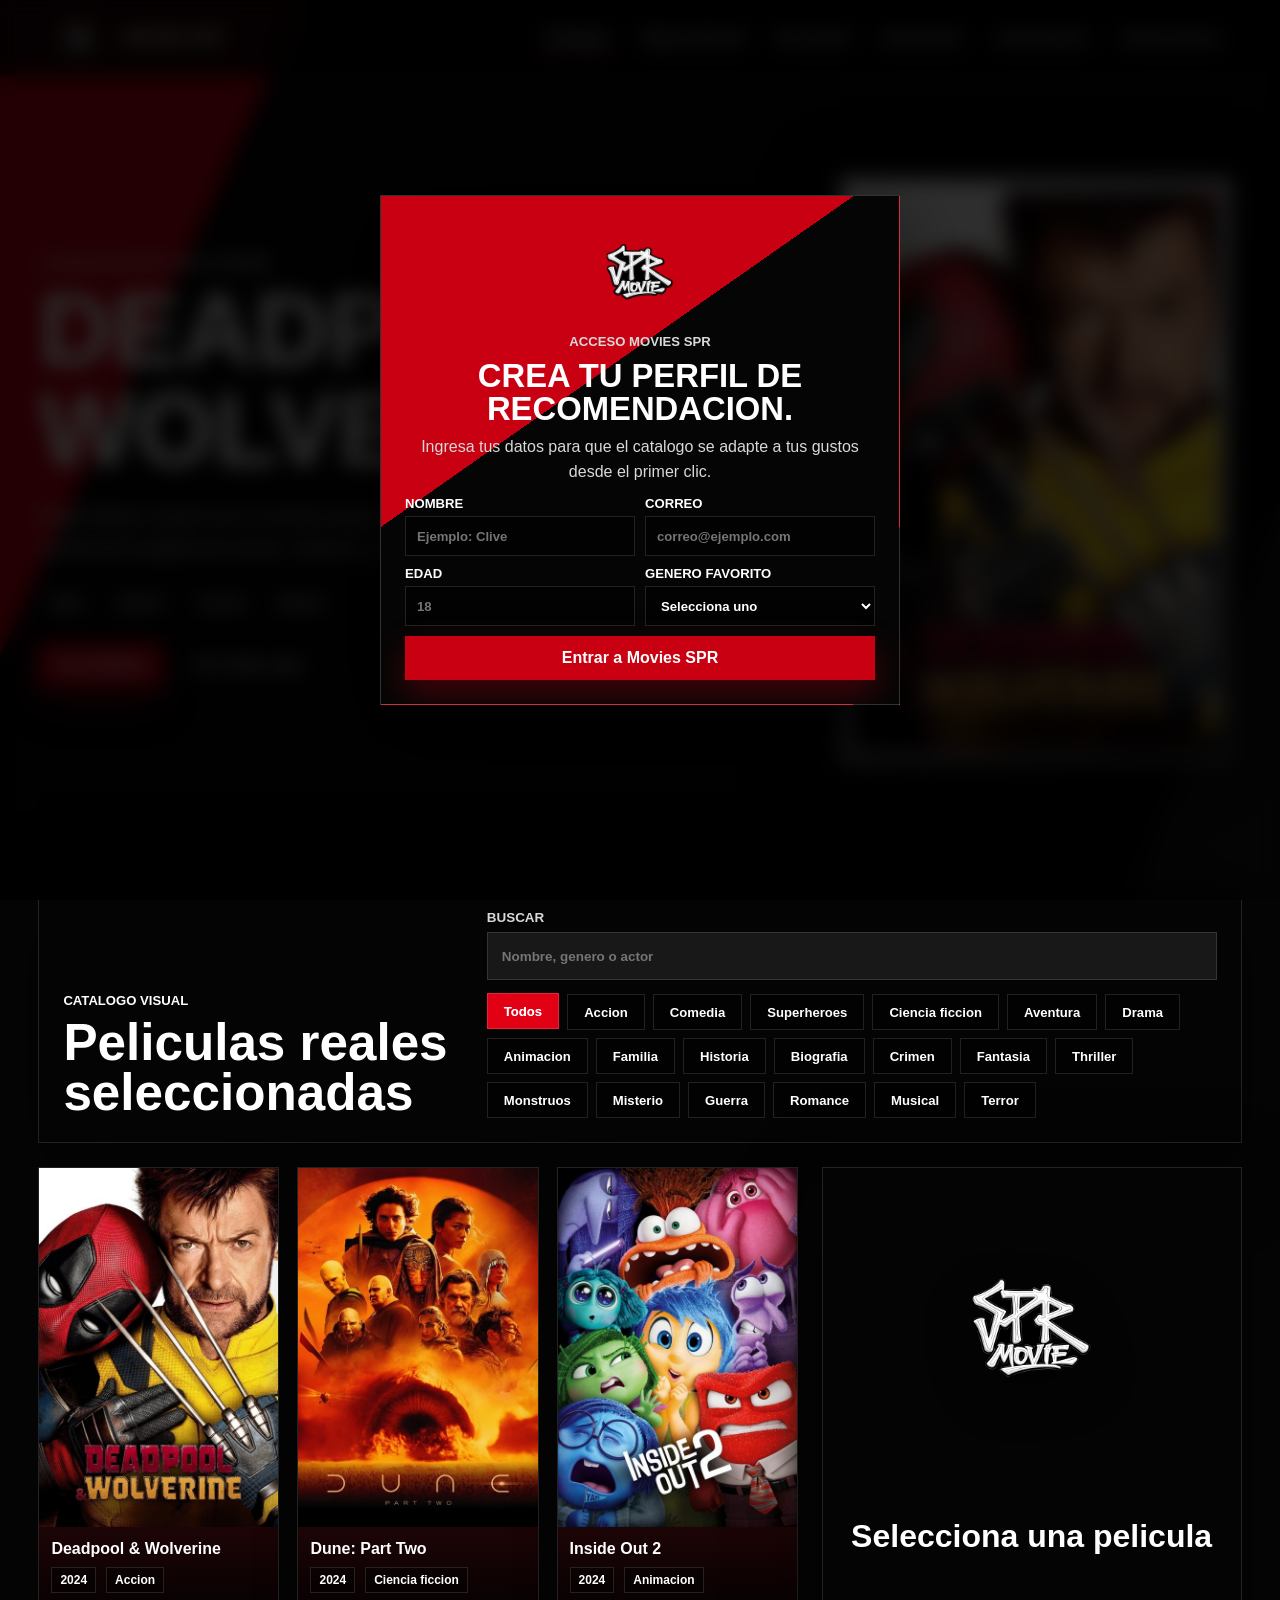
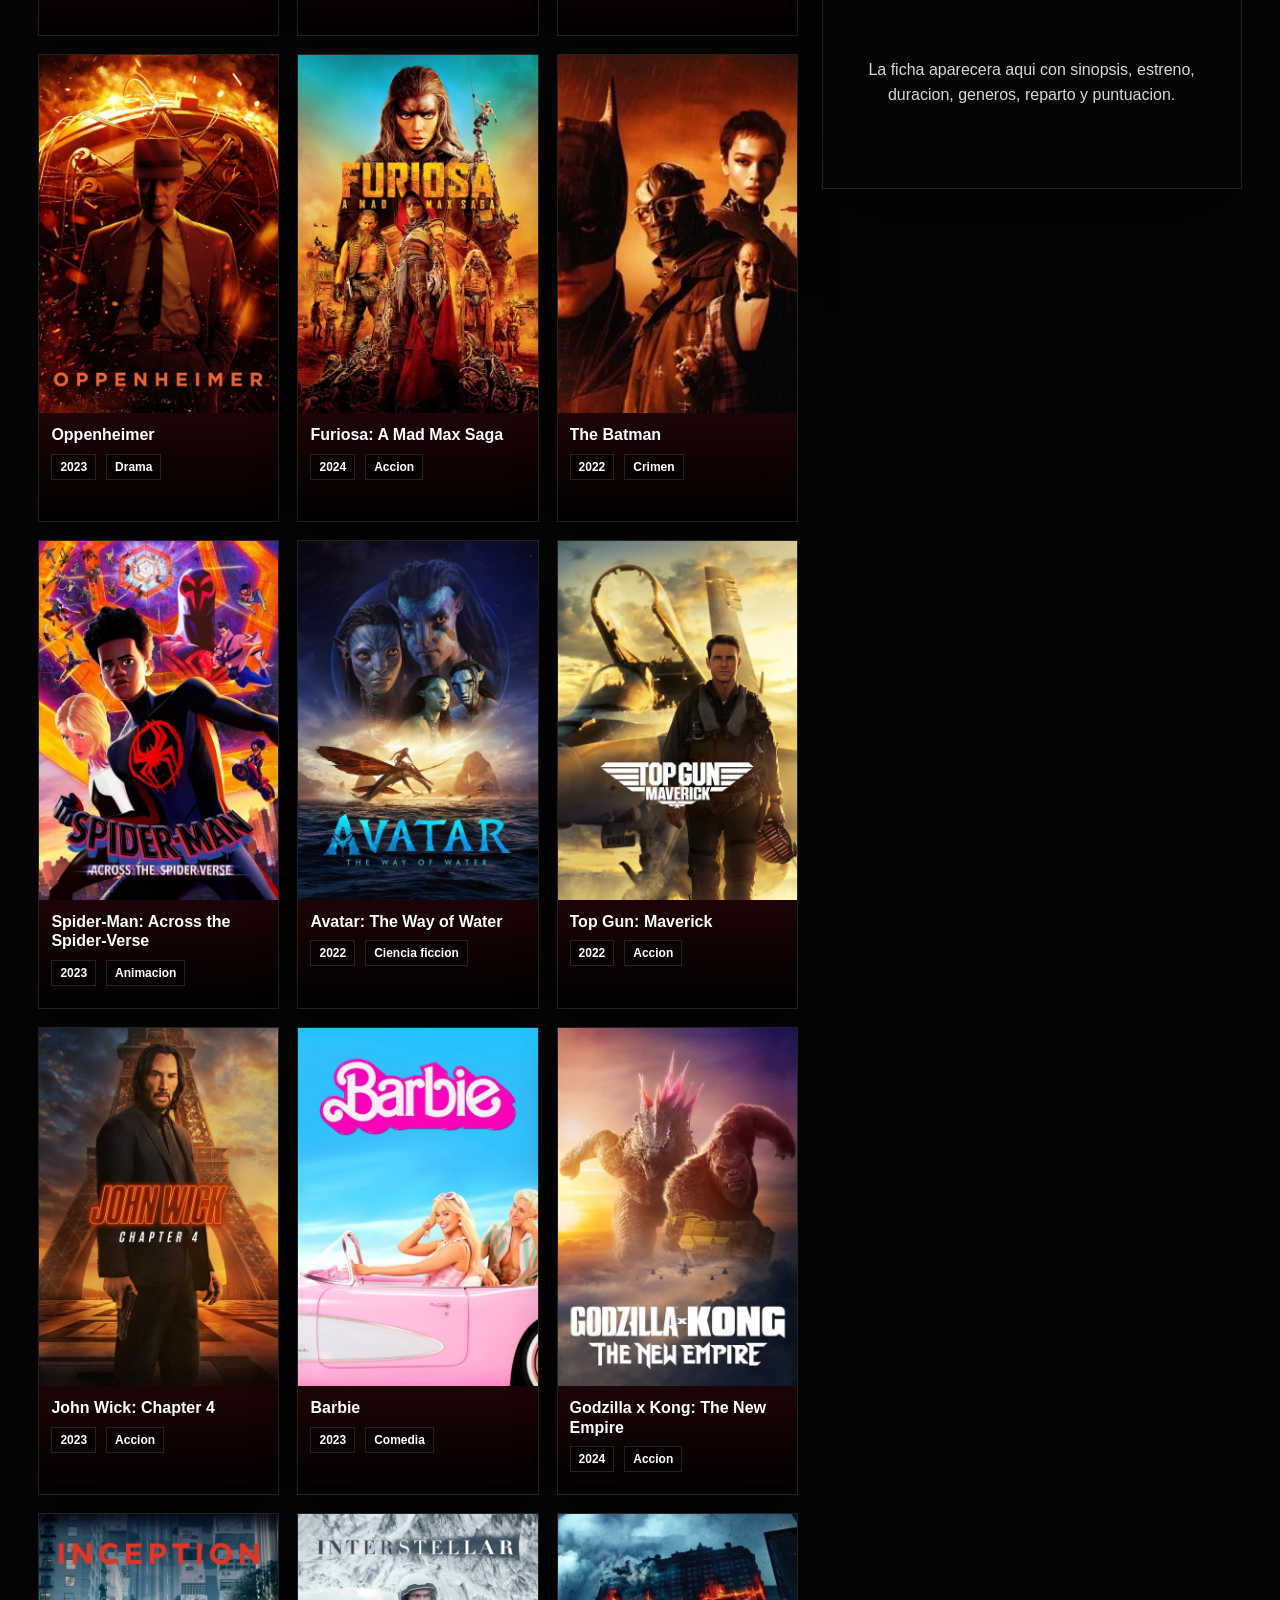
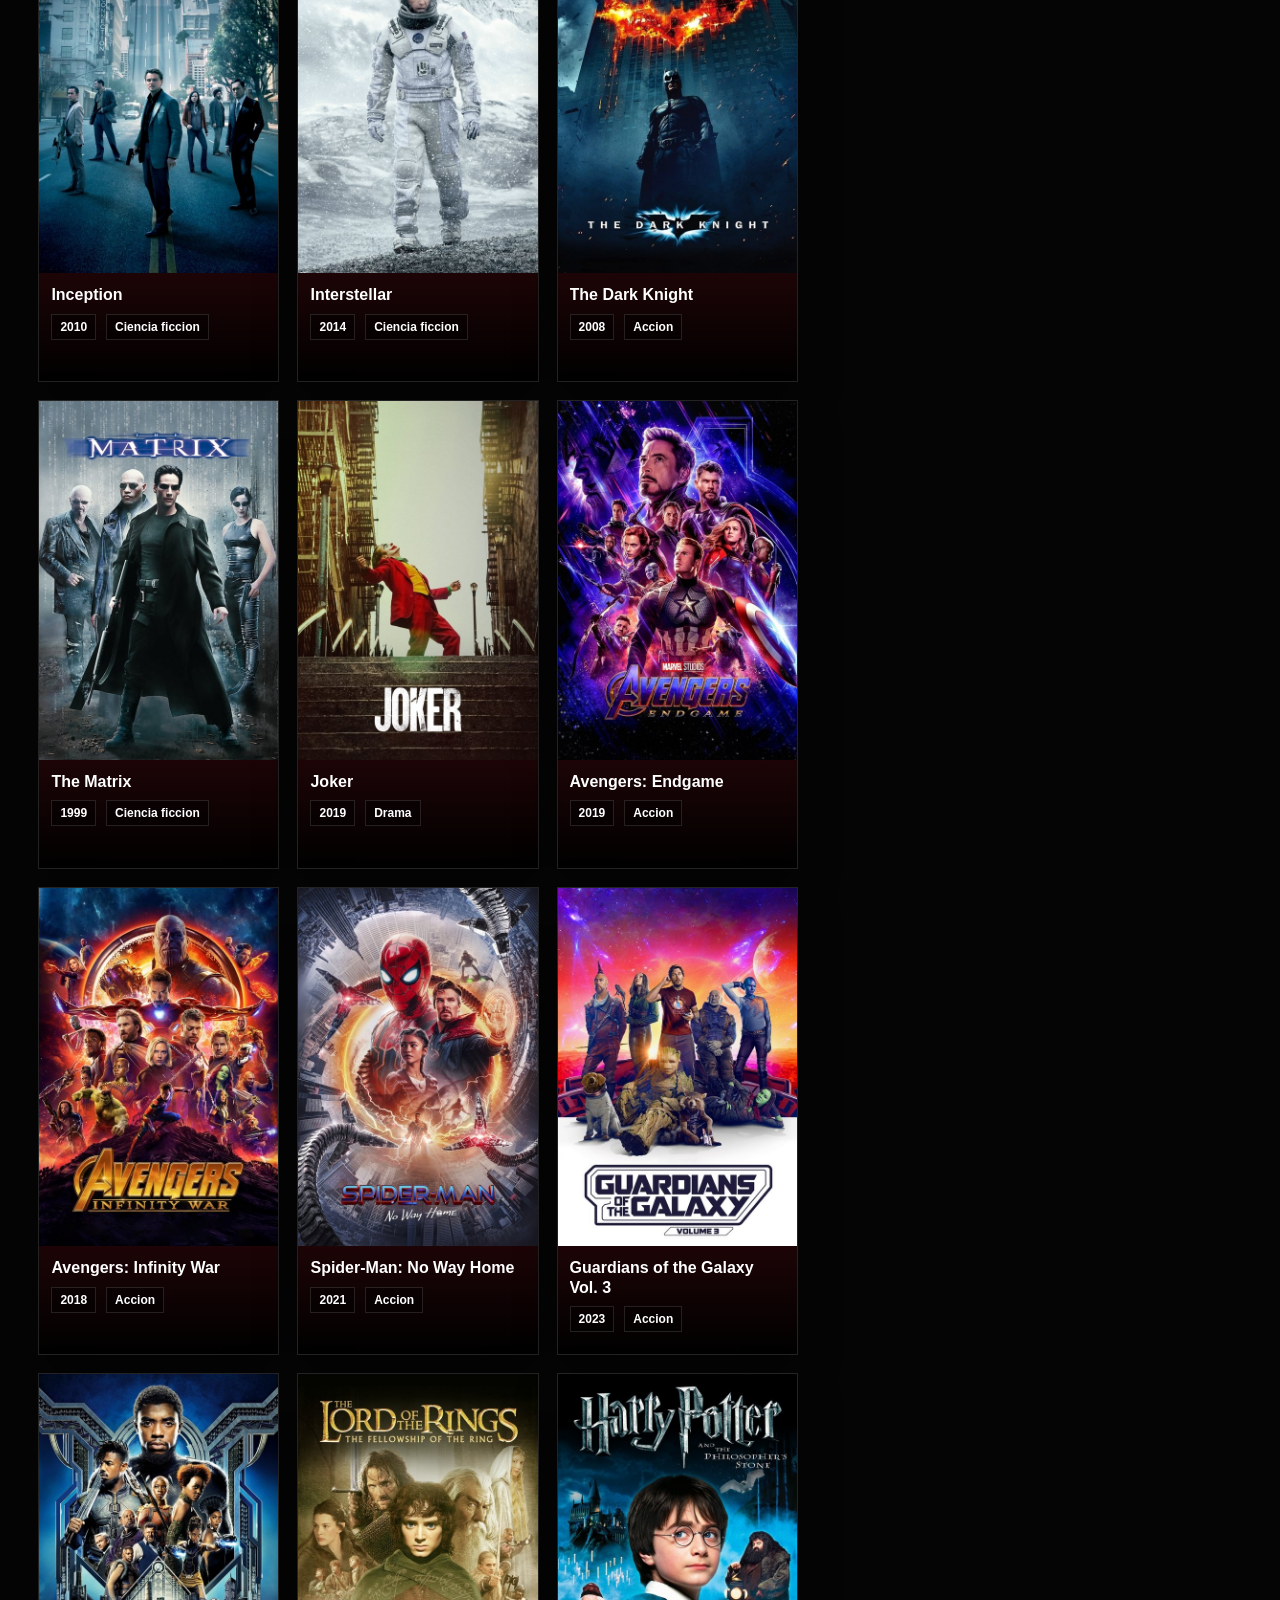
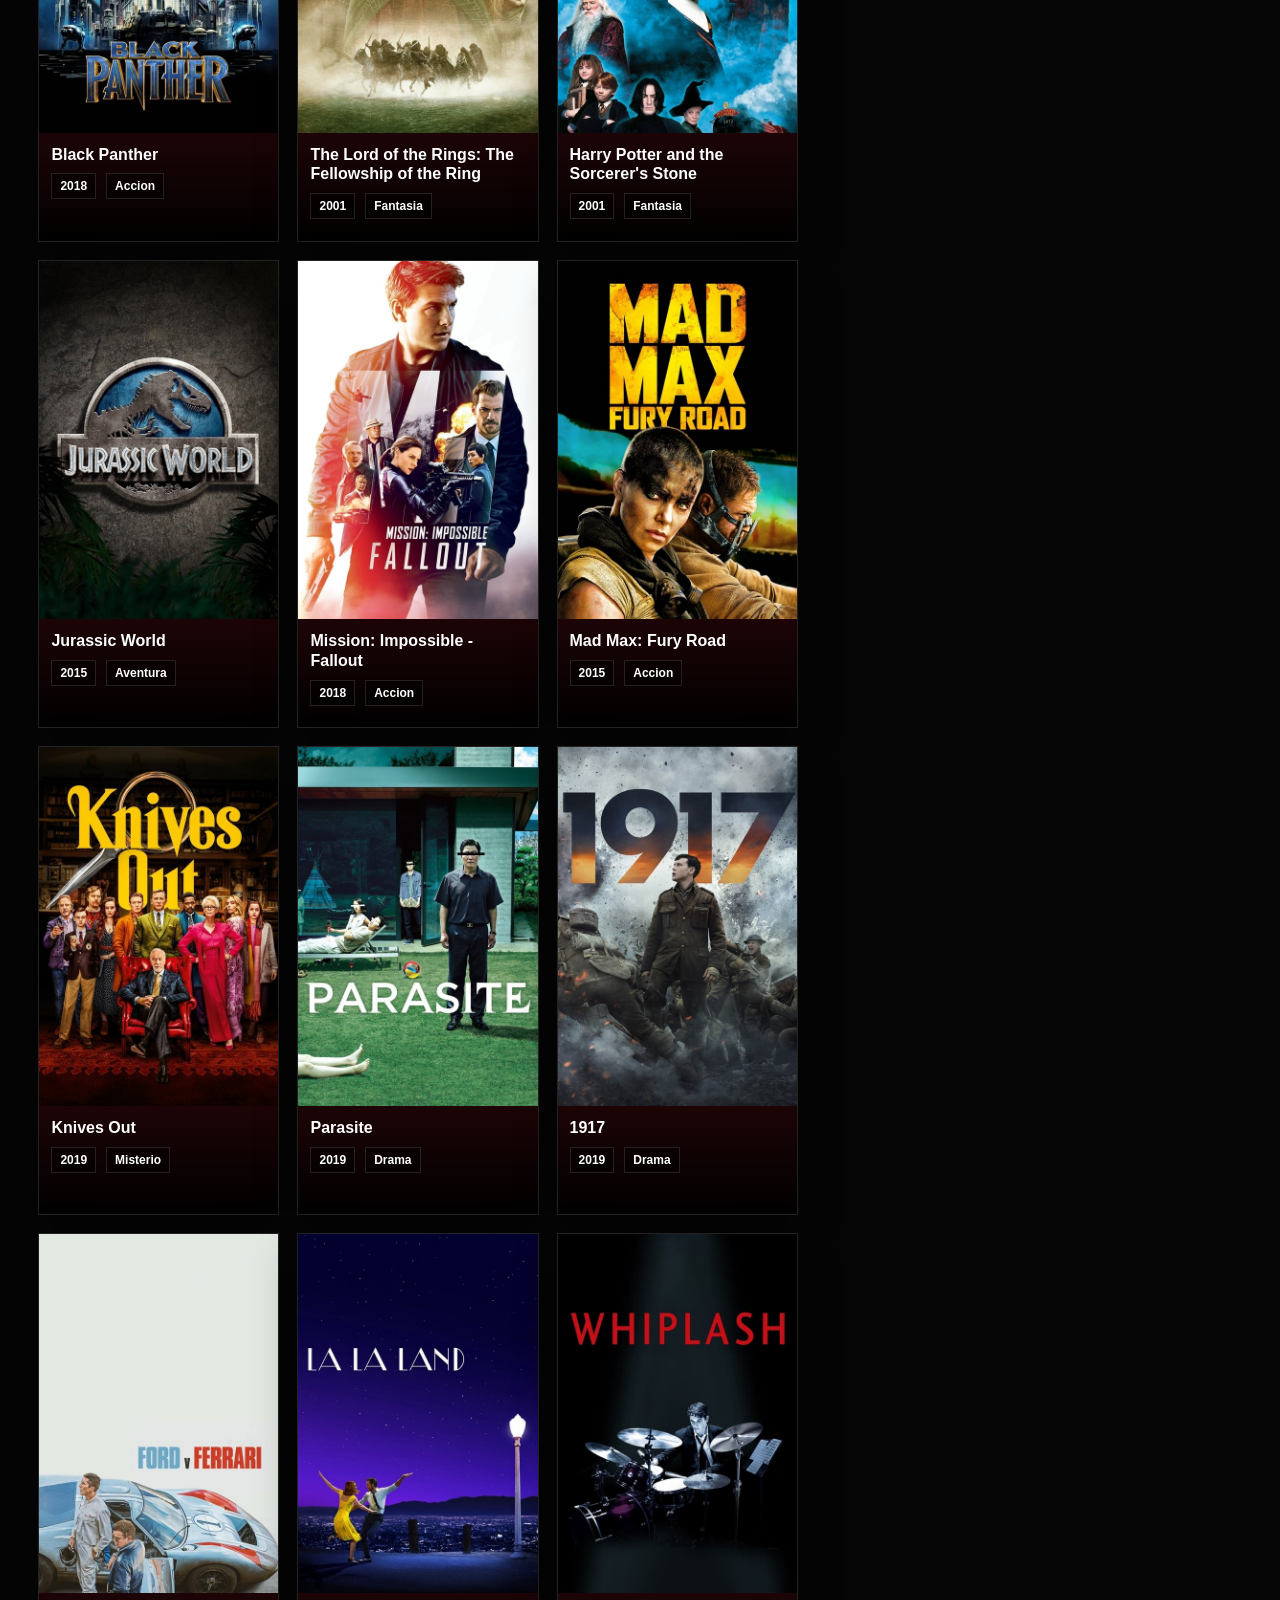
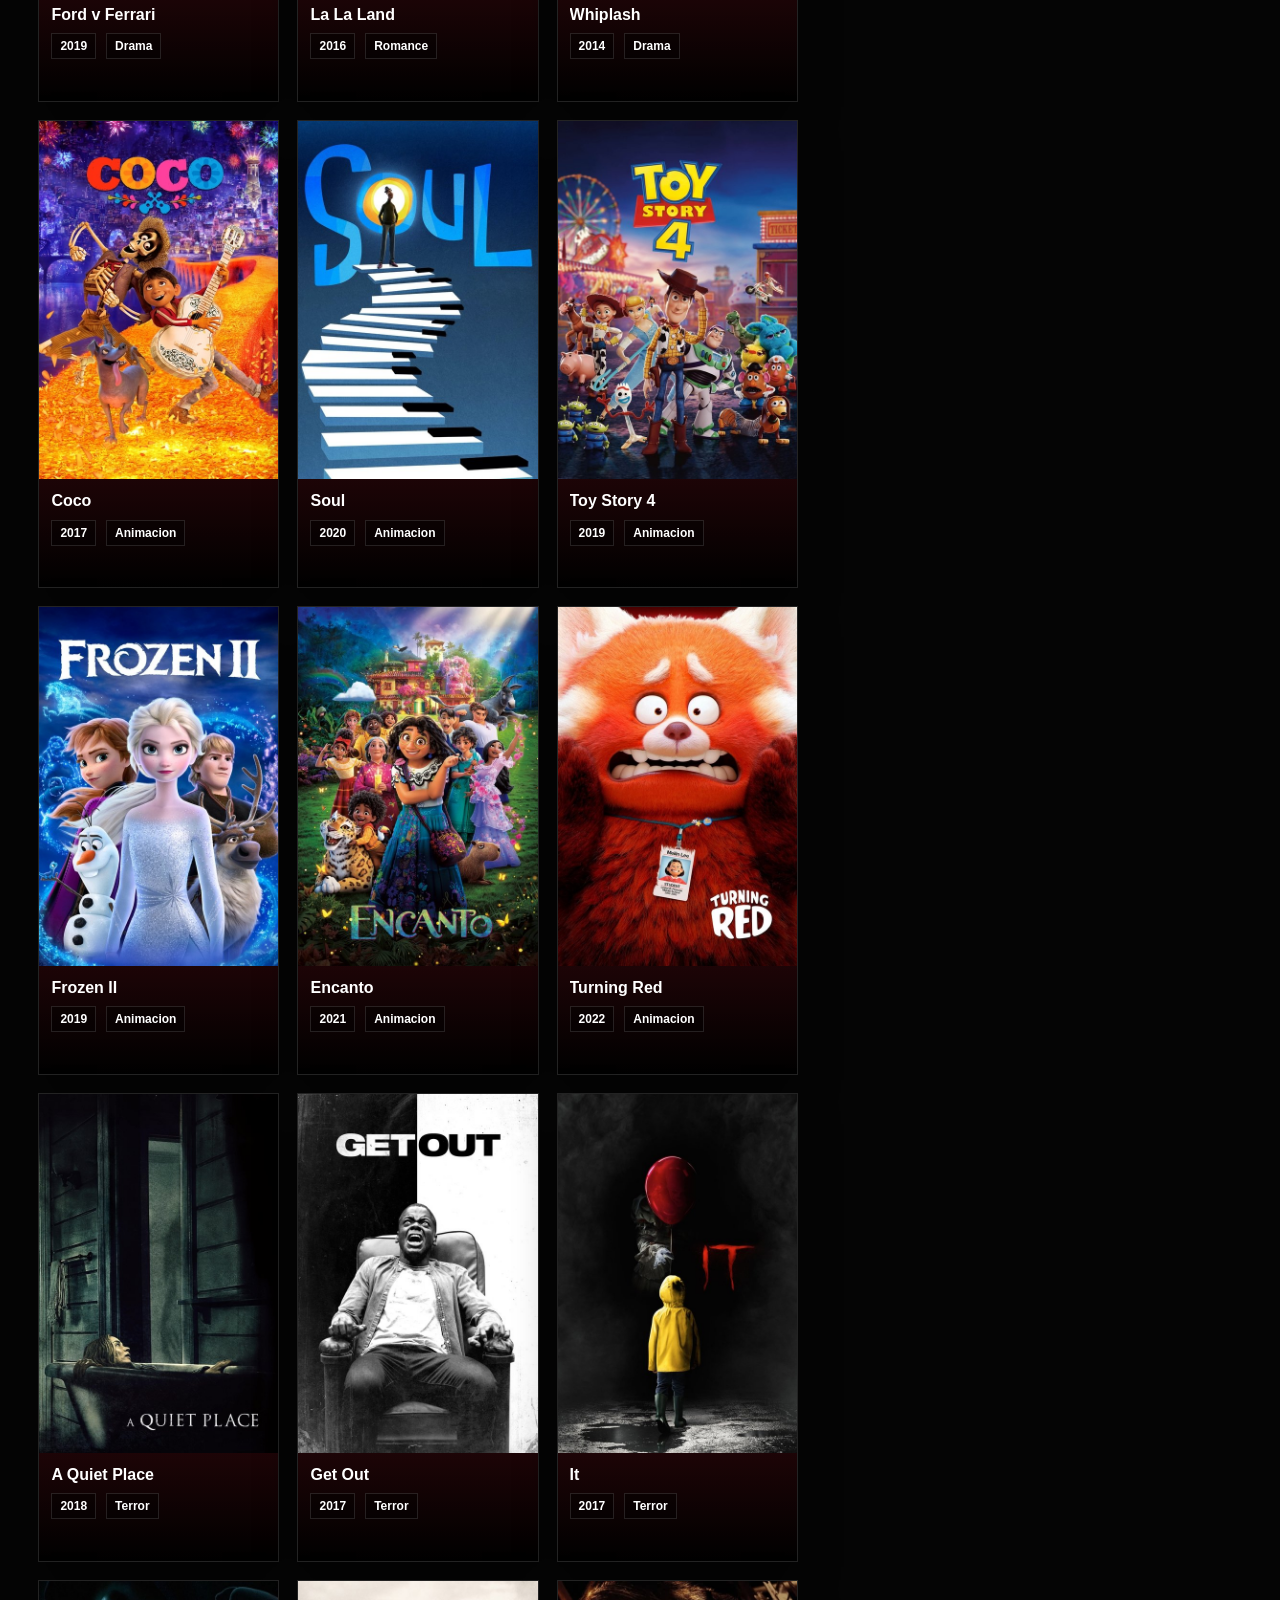
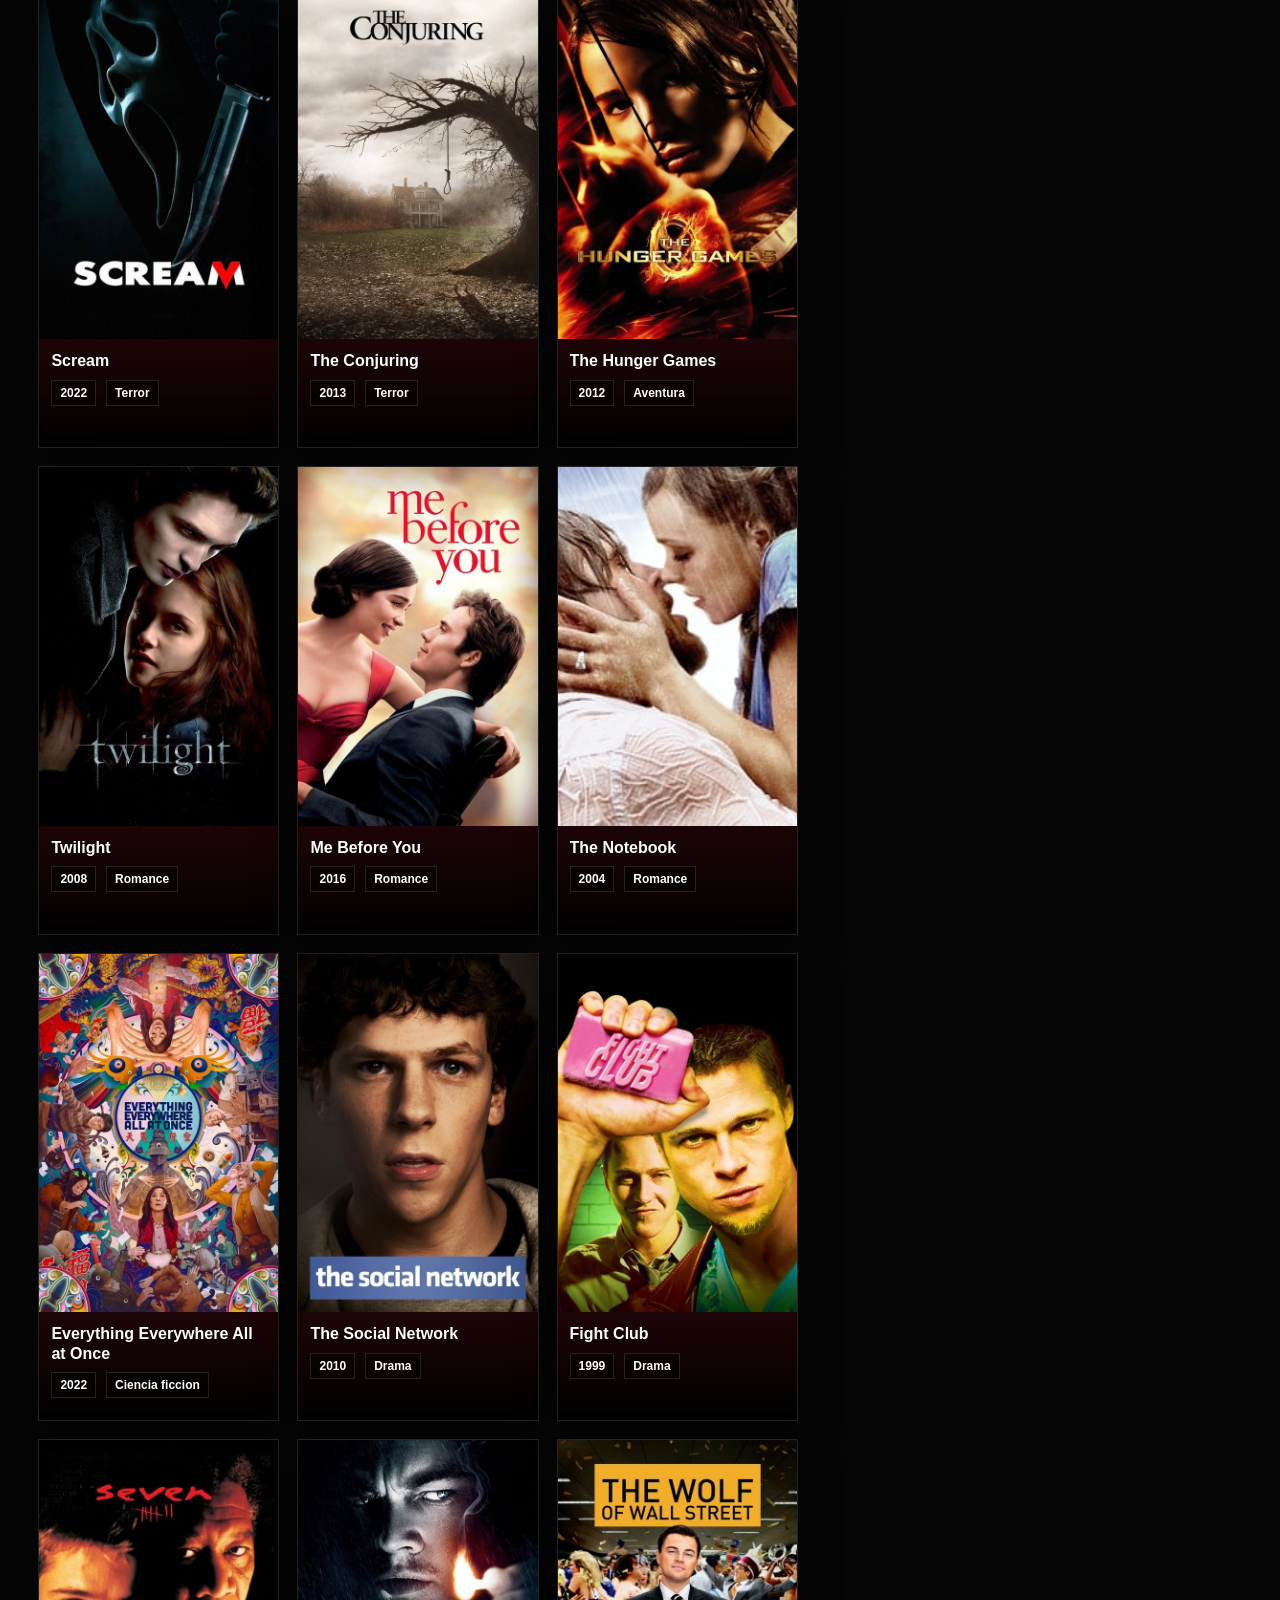
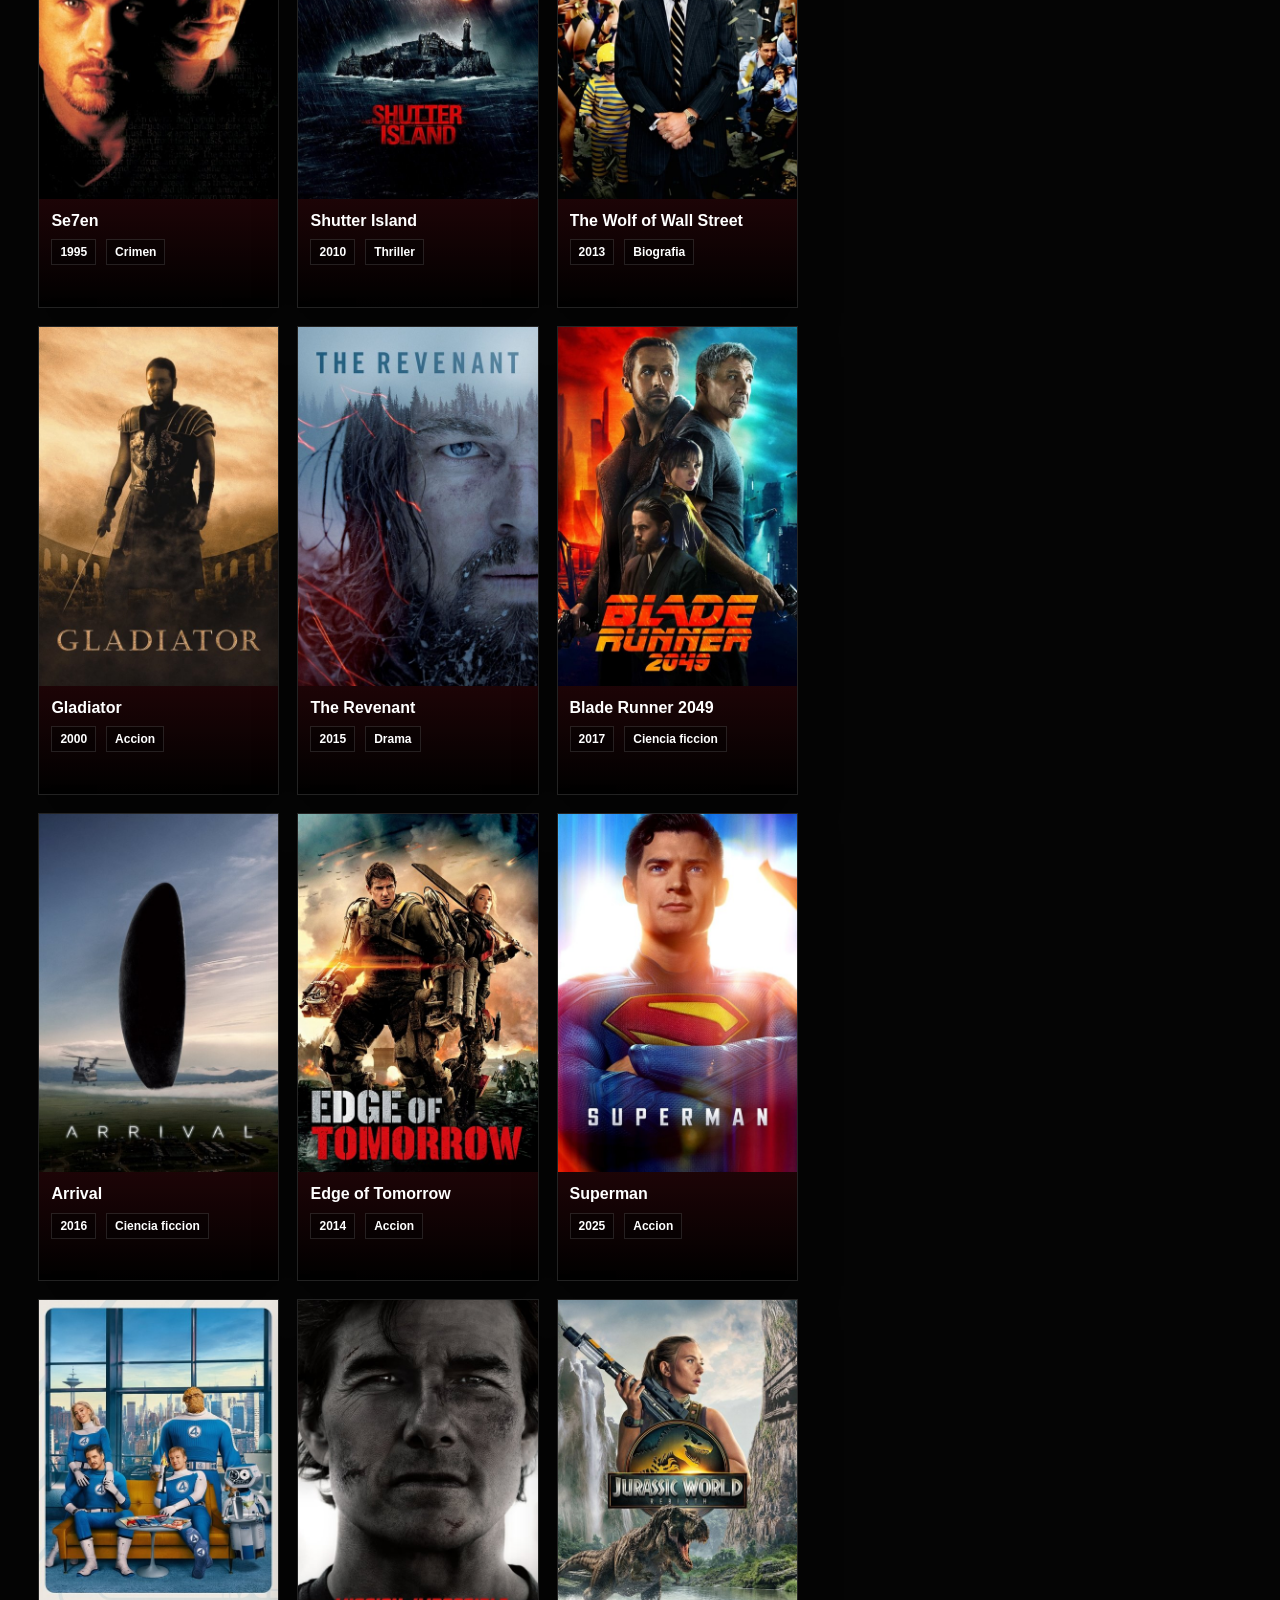
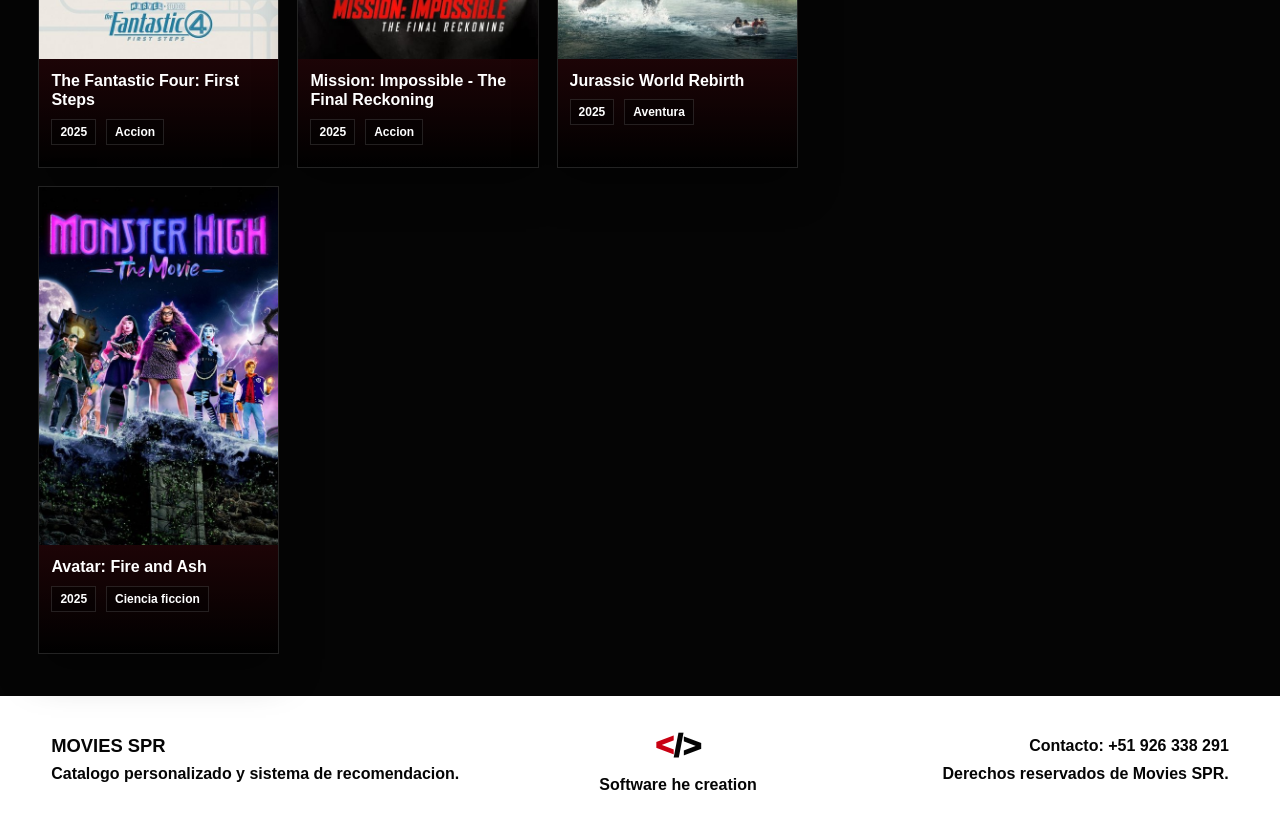
<file: index.html>
<!DOCTYPE html>
<html lang="es">
<head>
  <meta charset="UTF-8">
  <meta name="viewport" content="width=device-width, initial-scale=1.0">
  <title>Movies SPR - Catalogo</title>
  <link rel="icon" type="image/png" href="assets/logo/logo-spr-movie.png">
  <link rel="stylesheet" href="css/styles.css">
</head>
<body>
<div class="welcome-overlay" id="loginOverlay" aria-modal="true" role="dialog">
    <section class="welcome-card login-card">
      <img src="assets/logo/logo-spr-movie.png" alt="Logo SPR Movie" class="welcome-logo">
      <p class="eyebrow">Acceso Movies SPR</p>
      <h1>Crea tu perfil de recomendacion.</h1>
      <p>Ingresa tus datos para que el catalogo se adapte a tus gustos desde el primer clic.</p>
      <form class="login-form" id="loginForm">
        <label>Nombre
          <input id="userNameInput" type="text" placeholder="Ejemplo: Clive" required>
        </label>
        <label>Correo
          <input id="userEmailInput" type="email" placeholder="correo@ejemplo.com" required>
        </label>
        <label>Edad
          <input id="userAgeInput" type="number" min="7" max="99" placeholder="18" required>
        </label>
        <label>Genero favorito
          <select id="favoriteGenreInput" required>
            <option value="">Selecciona uno</option>
            <option>Accion</option>
            <option>Comedia</option>
            <option>Superheroes</option>
            <option>Ciencia ficcion</option>
            <option>Aventura</option>
            <option>Drama</option>
            <option>Animacion</option>
            <option>Familia</option>
            <option>Crimen</option>
            <option>Thriller</option>
          </select>
        </label>
        <button class="primary-action" type="submit">Entrar a Movies SPR</button>
      </form>
    </section>
  </div>

  <div class="welcome-overlay hidden" id="welcomeOverlay" aria-modal="true" role="dialog">
    <section class="welcome-card">
      <button class="icon-button close-welcome" id="closeWelcome" aria-label="Cerrar bienvenida">x</button>
      <img src="assets/logo/logo-spr-movie.png" alt="Logo SPR Movie" class="welcome-logo">
      <p class="eyebrow" id="welcomeEyebrow">Bienvenido a Movies SPR</p>
      <h1 id="welcomeTitle">Tu catalogo ya esta listo.</h1>
      <p id="welcomeMessage">Hoy tienes recomendaciones hechas para ti. Explora, toca portadas y deja que Movies SPR aprenda que historias van contigo.</p>
      <button class="primary-action" id="startBrowsing">Continuar</button>
    </section>
  </div>

  
<header class="topbar">
    <a class="brand" href="index.html" aria-label="Movies SPR inicio">
      <img src="assets/logo/logo-spr-movie.png" alt="SPR Movie">
      <span>Movies SPR</span>
    </a>
    <nav aria-label="Secciones principales">
      <a href="index.html#catalog" aria-current="page">Catalogo</a>
      <a href="index.html#featured" >Mejor pelicula</a>
      <a href="cuenta.html" >Mi cuenta</a>
      <a href="votaciones.html" >Votaciones</a>
      <a href="comentarios.html" >Comentarios</a>
      <a href="ficha-tecnica.html" >Ficha tecnica</a>
    </nav>
  </header>

  <main id="top">
<section class="hero" id="featured">
      <div class="hero-copy">
        <p class="eyebrow">La mejor pelicula de la pagina</p>
        <h2>Deadpool & Wolverine</h2>
        <p>Wade Wilson vuelve con su humor brutal y se cruza con Wolverine en una aventura multiversal cargada de accion, cameos y caos estilo Marvel.</p>
        <div class="hero-meta">
          <span>2024</span>
          <span>2:08:37</span>
          <span>Accion</span>
          <span>Marvel</span>
        </div>
        <div class="hero-actions">
          <button class="primary-action" data-featured-open>Ver detalles</button>
          <button class="secondary-action" data-watch-trailer>Ver trailer aqui</button>
        </div>
      </div>
      <div class="hero-poster" aria-label="Poster destacado de Deadpool & Wolverine">
        <img src="assets/posters/deadpool-wolverine.jpg" alt="Poster Deadpool & Wolverine">
      </div>
    </section>

<section class="toolbar" id="catalog" aria-label="Herramientas del catalogo">
      <div>
        <p class="eyebrow">Catalogo visual</p>
        <h2>Peliculas reales seleccionadas</h2>
      </div>
      <div class="controls">
        <label class="search-box">
          <span>Buscar</span>
          <input id="searchInput" type="search" placeholder="Nombre, genero o actor">
        </label>
        <div class="chips" id="genreChips" aria-label="Filtros por genero"></div>
      </div>
    </section>

<section class="layout">
      <div class="movie-grid" id="movieGrid" aria-live="polite"></div>

      <aside class="detail-panel" id="details">
        <div class="panel-empty" id="panelEmpty">
          <img src="assets/logo/logo-spr-movie.png" alt="" aria-hidden="true">
          <h2>Selecciona una pelicula</h2>
          <p>La ficha aparecera aqui con sinopsis, estreno, duracion, generos, reparto y puntuacion.</p>
        </div>
        <article class="panel-content hidden" id="panelContent"></article>
      </aside>
    </section>
  </main>

<dialog class="player-modal" id="playerModal" aria-label="Reproductor de trailer">
    <div class="player-shell">
      <button class="icon-button close-player" id="closePlayer" aria-label="Cerrar reproductor">x</button>
      <div class="player-copy">
        <p class="eyebrow">Contenido destacado</p>
        <h2>Deadpool & Wolverine</h2>
        <p>Reproductor integrado de Movies SPR para disfrutar la pelicula destacada dentro de la pagina.</p>
      </div>
      <iframe
        id="trailerFrame"
        title="Reproductor Deadpool & Wolverine"
        src=""
        allow="accelerometer; autoplay; clipboard-write; encrypted-media; gyroscope; picture-in-picture; web-share"
        allowfullscreen>
      </iframe>
    </div>
  </dialog>

  <footer class="site-footer">
    <div class="footer-brand">
      <strong>Movies SPR</strong>
      <span>Catalogo personalizado y sistema de recomendacion.</span>
    </div>
    <div class="footer-owner">
      <span class="code-logo" aria-label="Logo Software he creation"><span>&lt;</span>/&gt;</span>
      <span>Software he creation</span>
    </div>
    <div class="footer-contact">
      <span>Contacto: +51 926 338 291</span>
      <span>Derechos reservados de Movies SPR.</span>
    </div>
  </footer>

  
  <script src="js/script.js"></script>
</body>
</html>
</file>
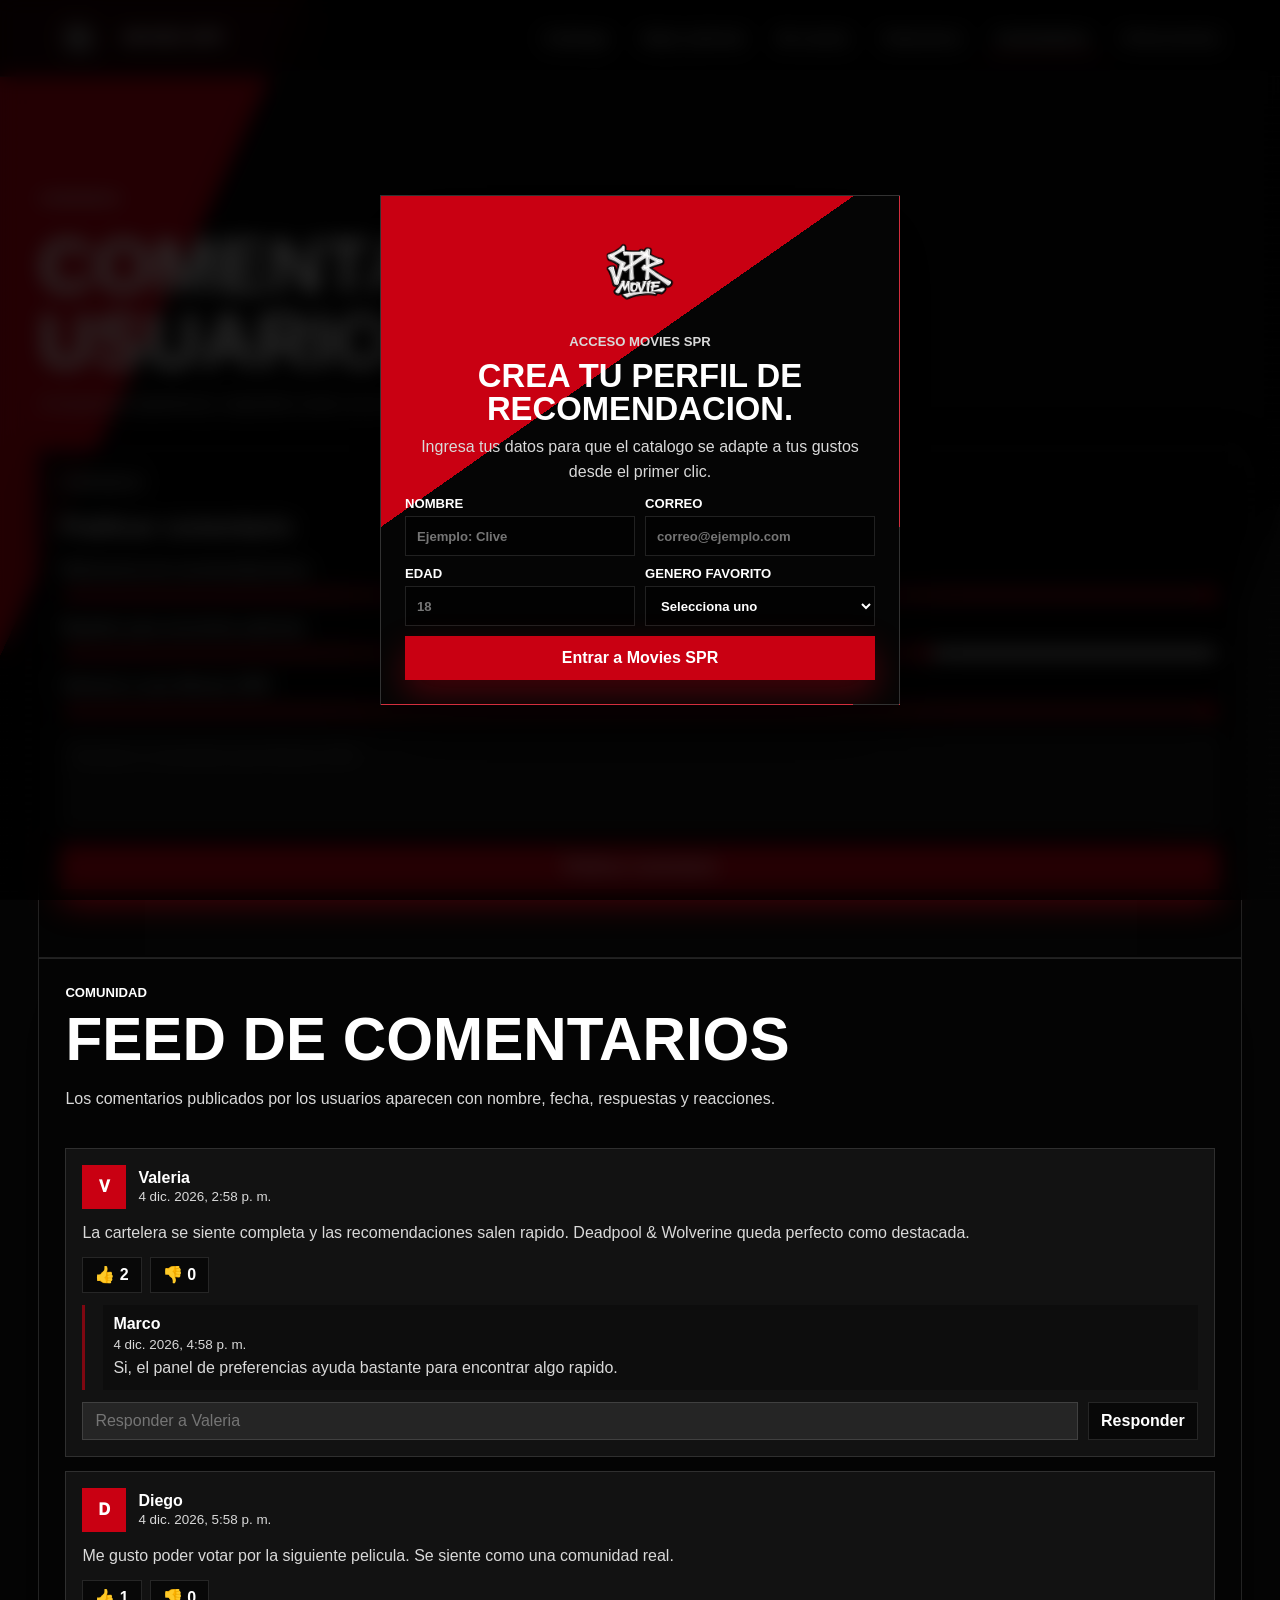
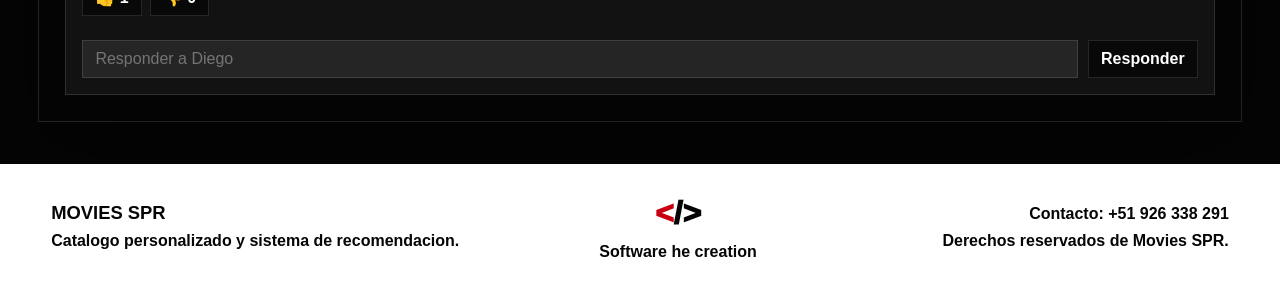
<file: comentarios.html>
<!DOCTYPE html>
<html lang="es">
<head>
  <meta charset="UTF-8">
  <meta name="viewport" content="width=device-width, initial-scale=1.0">
  <title>Movies SPR - Comentarios</title>
  <link rel="icon" type="image/png" href="assets/logo/logo-spr-movie.png">
  <link rel="stylesheet" href="css/styles.css">
</head>
<body>
<div class="welcome-overlay" id="loginOverlay" aria-modal="true" role="dialog">
    <section class="welcome-card login-card">
      <img src="assets/logo/logo-spr-movie.png" alt="Logo SPR Movie" class="welcome-logo">
      <p class="eyebrow">Acceso Movies SPR</p>
      <h1>Crea tu perfil de recomendacion.</h1>
      <p>Ingresa tus datos para que el catalogo se adapte a tus gustos desde el primer clic.</p>
      <form class="login-form" id="loginForm">
        <label>Nombre
          <input id="userNameInput" type="text" placeholder="Ejemplo: Clive" required>
        </label>
        <label>Correo
          <input id="userEmailInput" type="email" placeholder="correo@ejemplo.com" required>
        </label>
        <label>Edad
          <input id="userAgeInput" type="number" min="7" max="99" placeholder="18" required>
        </label>
        <label>Genero favorito
          <select id="favoriteGenreInput" required>
            <option value="">Selecciona uno</option>
            <option>Accion</option>
            <option>Comedia</option>
            <option>Superheroes</option>
            <option>Ciencia ficcion</option>
            <option>Aventura</option>
            <option>Drama</option>
            <option>Animacion</option>
            <option>Familia</option>
            <option>Crimen</option>
            <option>Thriller</option>
          </select>
        </label>
        <button class="primary-action" type="submit">Entrar a Movies SPR</button>
      </form>
    </section>
  </div>

  <div class="welcome-overlay hidden" id="welcomeOverlay" aria-modal="true" role="dialog">
    <section class="welcome-card">
      <button class="icon-button close-welcome" id="closeWelcome" aria-label="Cerrar bienvenida">x</button>
      <img src="assets/logo/logo-spr-movie.png" alt="Logo SPR Movie" class="welcome-logo">
      <p class="eyebrow" id="welcomeEyebrow">Bienvenido a Movies SPR</p>
      <h1 id="welcomeTitle">Tu catalogo ya esta listo.</h1>
      <p id="welcomeMessage">Hoy tienes recomendaciones hechas para ti. Explora, toca portadas y deja que Movies SPR aprenda que historias van contigo.</p>
      <button class="primary-action" id="startBrowsing">Continuar</button>
    </section>
  </div>

  
<header class="topbar">
    <a class="brand" href="index.html" aria-label="Movies SPR inicio">
      <img src="assets/logo/logo-spr-movie.png" alt="SPR Movie">
      <span>Movies SPR</span>
    </a>
    <nav aria-label="Secciones principales">
      <a href="index.html#catalog" >Catalogo</a>
      <a href="index.html#featured" >Mejor pelicula</a>
      <a href="cuenta.html" >Mi cuenta</a>
      <a href="votaciones.html" >Votaciones</a>
      <a href="comentarios.html" aria-current="page">Comentarios</a>
      <a href="ficha-tecnica.html" >Ficha tecnica</a>
    </nav>
  </header>

  <main id="top">
<section class="page-hero"><p class="eyebrow">Comunidad</p><h1>Comentarios de usuarios</h1><p>Comparte tu experiencia, responde a otros usuarios y reacciona con pulgar arriba o abajo.</p></section>


<section class="comments-page-shell">
  <article class="evidence-block comment-compose-card">
    <p class="eyebrow">Comunidad</p>
    <h2>Publicar comentario</h2>
    <form class="survey-form" id="surveyForm">
      <label>Relevancia de recomendaciones <input type="range" min="1" max="5" value="5"></label>
      <label>Rapidez para encontrar pelicula <input type="range" min="1" max="5" value="4"></label>
      <label>Volveria a usar Movies SPR <input type="range" min="1" max="5" value="5"></label>
      <textarea id="commentInput" placeholder="Escribe tu comentario para Movies SPR"></textarea>
      <button class="primary-action" type="submit">Publicar comentario</button>
      <p class="form-status" id="surveyStatus" aria-live="polite"></p>
    </form>
  </article>
</section>

<section class="comments-section">
        <div class="section-heading compact">
          <p class="eyebrow">Comunidad</p>
          <h2>Feed de comentarios</h2>
          <p>Los comentarios publicados por los usuarios aparecen con nombre, fecha, respuestas y reacciones.</p>
        </div>
        <div class="comments-feed" id="commentsFeed" aria-live="polite"></div>
      </section>
  </main>

<dialog class="player-modal" id="playerModal" aria-label="Reproductor de trailer">
    <div class="player-shell">
      <button class="icon-button close-player" id="closePlayer" aria-label="Cerrar reproductor">x</button>
      <div class="player-copy">
        <p class="eyebrow">Contenido destacado</p>
        <h2>Deadpool & Wolverine</h2>
        <p>Reproductor integrado de Movies SPR para disfrutar la pelicula destacada dentro de la pagina.</p>
      </div>
      <iframe
        id="trailerFrame"
        title="Reproductor Deadpool & Wolverine"
        src=""
        allow="accelerometer; autoplay; clipboard-write; encrypted-media; gyroscope; picture-in-picture; web-share"
        allowfullscreen>
      </iframe>
    </div>
  </dialog>

  <footer class="site-footer">
    <div class="footer-brand">
      <strong>Movies SPR</strong>
      <span>Catalogo personalizado y sistema de recomendacion.</span>
    </div>
    <div class="footer-owner">
      <span class="code-logo" aria-label="Logo Software he creation"><span>&lt;</span>/&gt;</span>
      <span>Software he creation</span>
    </div>
    <div class="footer-contact">
      <span>Contacto: +51 926 338 291</span>
      <span>Derechos reservados de Movies SPR.</span>
    </div>
  </footer>

  
  <script src="js/script.js"></script>
</body>
</html>
</file>
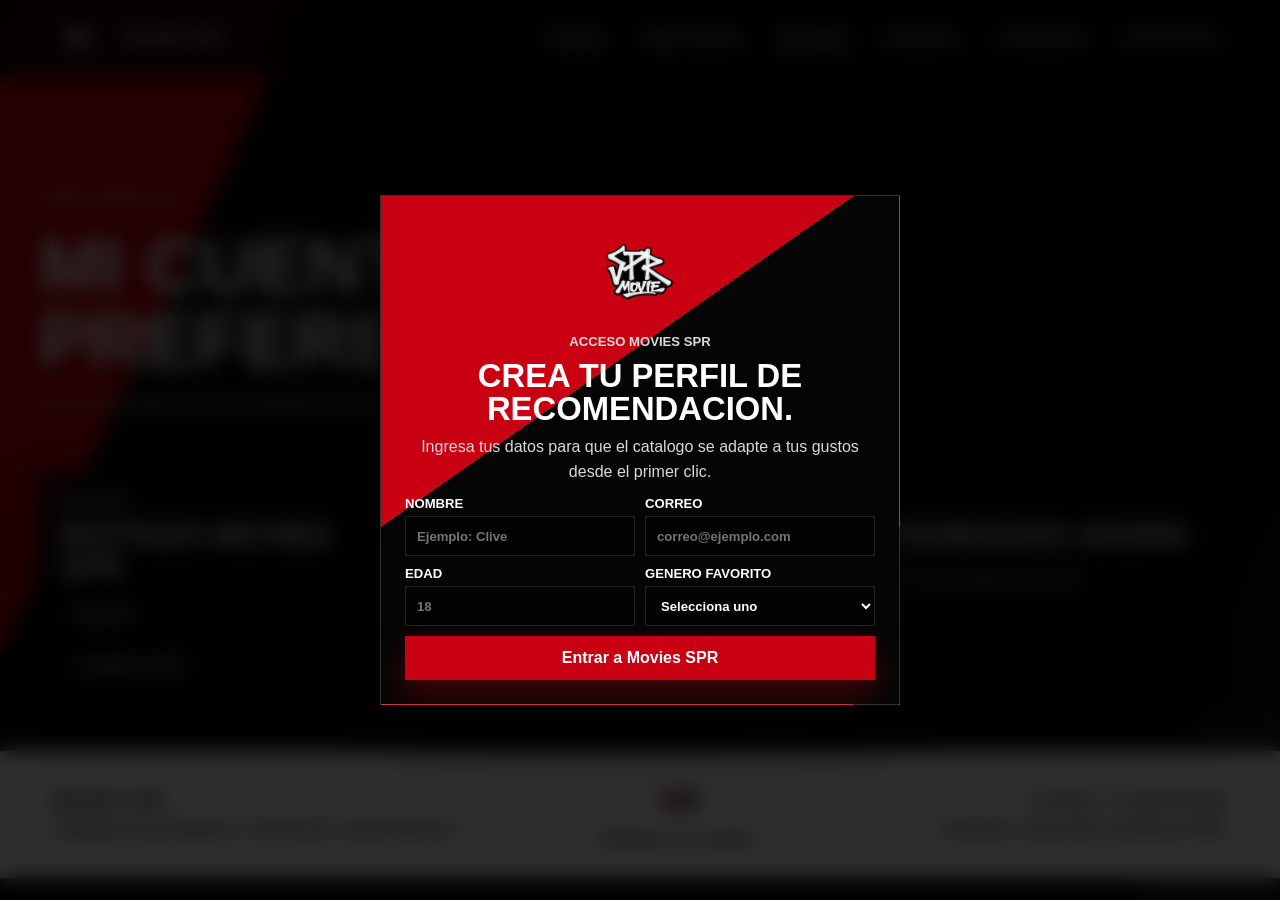
<file: cuenta.html>
<!DOCTYPE html>
<html lang="es">
<head>
  <meta charset="UTF-8">
  <meta name="viewport" content="width=device-width, initial-scale=1.0">
  <title>Movies SPR - Mi cuenta</title>
  <link rel="icon" type="image/png" href="assets/logo/logo-spr-movie.png">
  <link rel="stylesheet" href="css/styles.css">
</head>
<body>
<div class="welcome-overlay" id="loginOverlay" aria-modal="true" role="dialog">
    <section class="welcome-card login-card">
      <img src="assets/logo/logo-spr-movie.png" alt="Logo SPR Movie" class="welcome-logo">
      <p class="eyebrow">Acceso Movies SPR</p>
      <h1>Crea tu perfil de recomendacion.</h1>
      <p>Ingresa tus datos para que el catalogo se adapte a tus gustos desde el primer clic.</p>
      <form class="login-form" id="loginForm">
        <label>Nombre
          <input id="userNameInput" type="text" placeholder="Ejemplo: Clive" required>
        </label>
        <label>Correo
          <input id="userEmailInput" type="email" placeholder="correo@ejemplo.com" required>
        </label>
        <label>Edad
          <input id="userAgeInput" type="number" min="7" max="99" placeholder="18" required>
        </label>
        <label>Genero favorito
          <select id="favoriteGenreInput" required>
            <option value="">Selecciona uno</option>
            <option>Accion</option>
            <option>Comedia</option>
            <option>Superheroes</option>
            <option>Ciencia ficcion</option>
            <option>Aventura</option>
            <option>Drama</option>
            <option>Animacion</option>
            <option>Familia</option>
            <option>Crimen</option>
            <option>Thriller</option>
          </select>
        </label>
        <button class="primary-action" type="submit">Entrar a Movies SPR</button>
      </form>
    </section>
  </div>

  <div class="welcome-overlay hidden" id="welcomeOverlay" aria-modal="true" role="dialog">
    <section class="welcome-card">
      <button class="icon-button close-welcome" id="closeWelcome" aria-label="Cerrar bienvenida">x</button>
      <img src="assets/logo/logo-spr-movie.png" alt="Logo SPR Movie" class="welcome-logo">
      <p class="eyebrow" id="welcomeEyebrow">Bienvenido a Movies SPR</p>
      <h1 id="welcomeTitle">Tu catalogo ya esta listo.</h1>
      <p id="welcomeMessage">Hoy tienes recomendaciones hechas para ti. Explora, toca portadas y deja que Movies SPR aprenda que historias van contigo.</p>
      <button class="primary-action" id="startBrowsing">Continuar</button>
    </section>
  </div>

  
<header class="topbar">
    <a class="brand" href="index.html" aria-label="Movies SPR inicio">
      <img src="assets/logo/logo-spr-movie.png" alt="SPR Movie">
      <span>Movies SPR</span>
    </a>
    <nav aria-label="Secciones principales">
      <a href="index.html#catalog" >Catalogo</a>
      <a href="index.html#featured" >Mejor pelicula</a>
      <a href="cuenta.html" aria-current="page">Mi cuenta</a>
      <a href="votaciones.html" >Votaciones</a>
      <a href="comentarios.html" >Comentarios</a>
      <a href="ficha-tecnica.html" >Ficha tecnica</a>
    </nav>
  </header>

  <main id="top">
<section class="page-hero"><p class="eyebrow">Cuenta Movies SPR</p><h1>Mi cuenta y preferencias</h1><p>Administra tu perfil, revisa tus peliculas seleccionadas y consulta recomendaciones hechas para ti.</p></section>

<section class="user-dashboard" id="preferences">
      <article class="user-card">
        <p class="eyebrow">Mi cuenta</p>
        <h2 id="activeUserName">Invitado Movies SPR</h2>
        <div class="facts" id="activeUserFacts"></div>
        <button class="secondary-action" id="changeProfileButton" type="button">Cambiar perfil</button>
      </article>
      <article class="user-card">
        <p class="eyebrow">Preferencias</p>
        <h2>Peliculas seleccionadas</h2>
        <div class="touched-list" id="touchedList"></div>
      </article>
      <article class="user-card recommendations-user-card">
        <p class="eyebrow">Para ti</p>
        <h2>Recomendadas ahora</h2>
        <div class="personal-recs" id="personalRecs"></div>
      </article>
    </section>
  </main>

<dialog class="player-modal" id="playerModal" aria-label="Reproductor de trailer">
    <div class="player-shell">
      <button class="icon-button close-player" id="closePlayer" aria-label="Cerrar reproductor">x</button>
      <div class="player-copy">
        <p class="eyebrow">Contenido destacado</p>
        <h2>Deadpool & Wolverine</h2>
        <p>Reproductor integrado de Movies SPR para disfrutar la pelicula destacada dentro de la pagina.</p>
      </div>
      <iframe
        id="trailerFrame"
        title="Reproductor Deadpool & Wolverine"
        src=""
        allow="accelerometer; autoplay; clipboard-write; encrypted-media; gyroscope; picture-in-picture; web-share"
        allowfullscreen>
      </iframe>
    </div>
  </dialog>

  <footer class="site-footer">
    <div class="footer-brand">
      <strong>Movies SPR</strong>
      <span>Catalogo personalizado y sistema de recomendacion.</span>
    </div>
    <div class="footer-owner">
      <span class="code-logo" aria-label="Logo Software he creation"><span>&lt;</span>/&gt;</span>
      <span>Software he creation</span>
    </div>
    <div class="footer-contact">
      <span>Contacto: +51 926 338 291</span>
      <span>Derechos reservados de Movies SPR.</span>
    </div>
  </footer>

  
  <script src="js/script.js"></script>
</body>
</html>
</file>
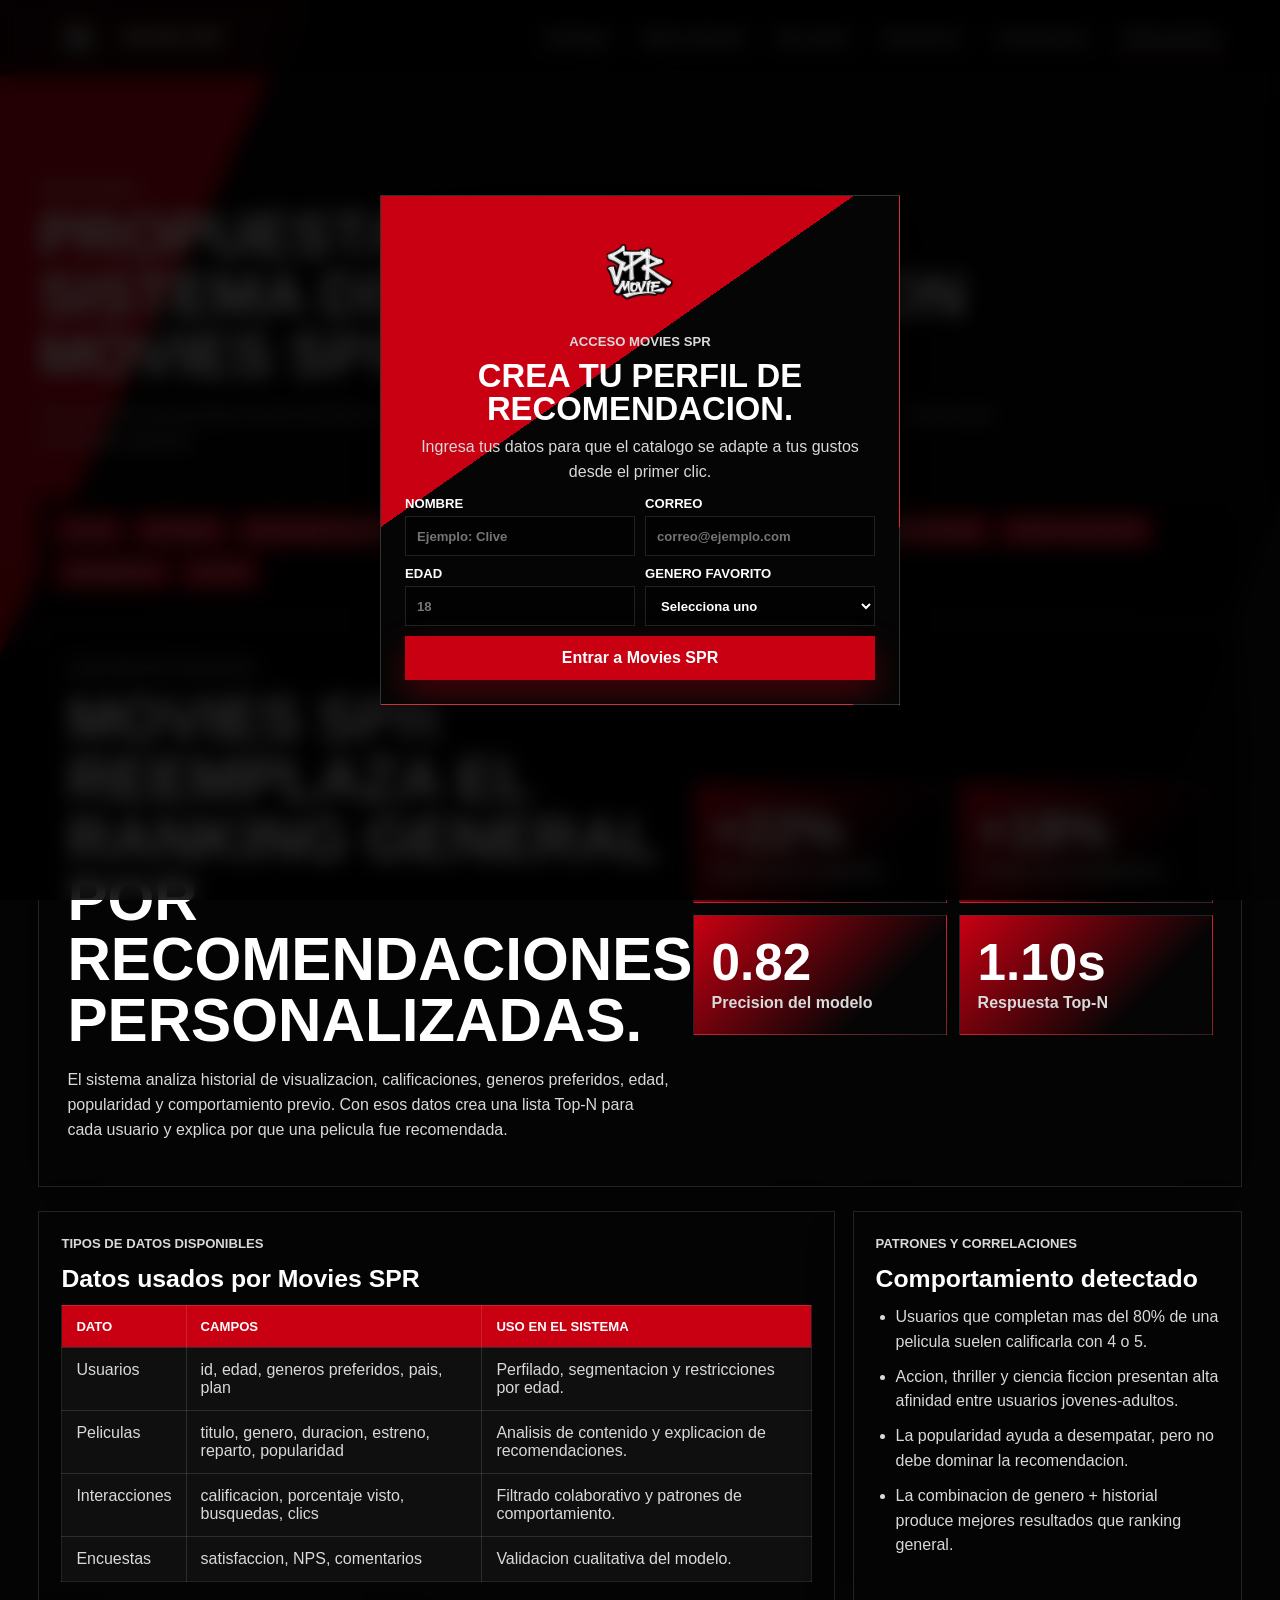
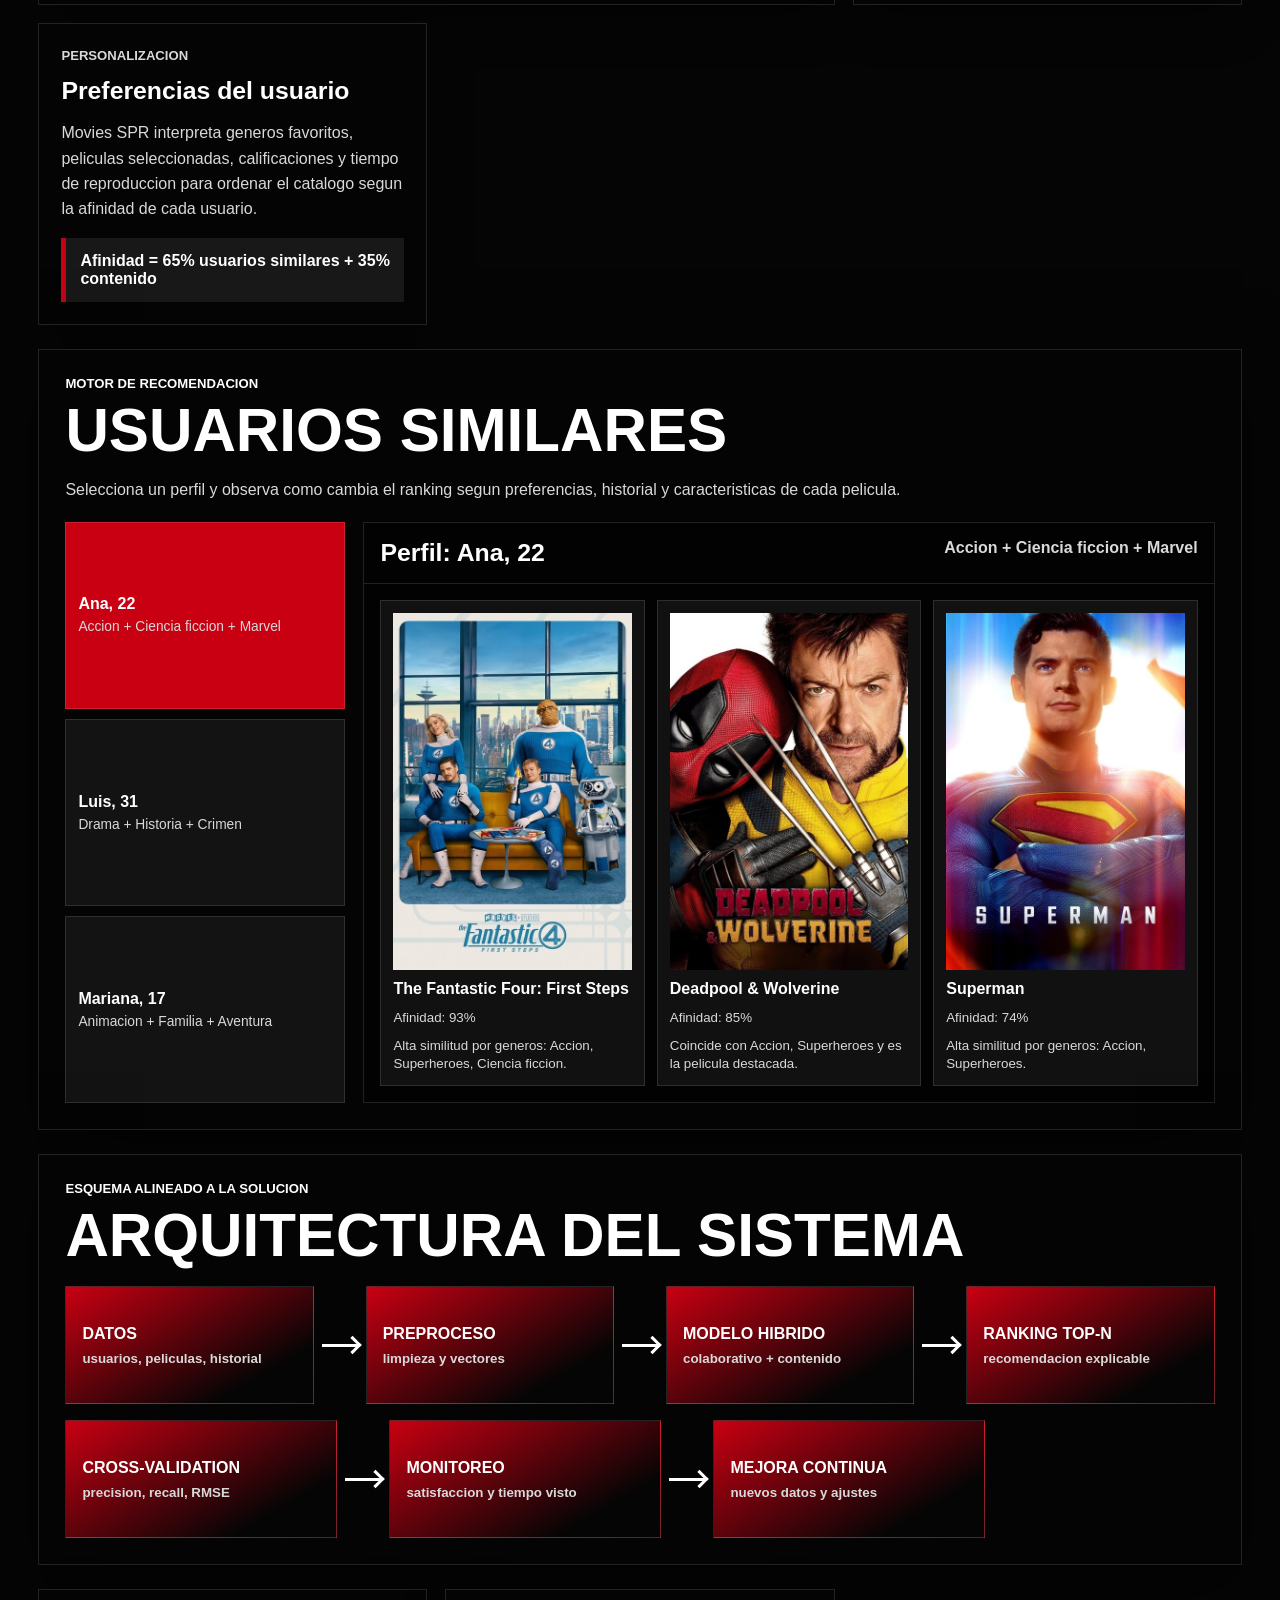
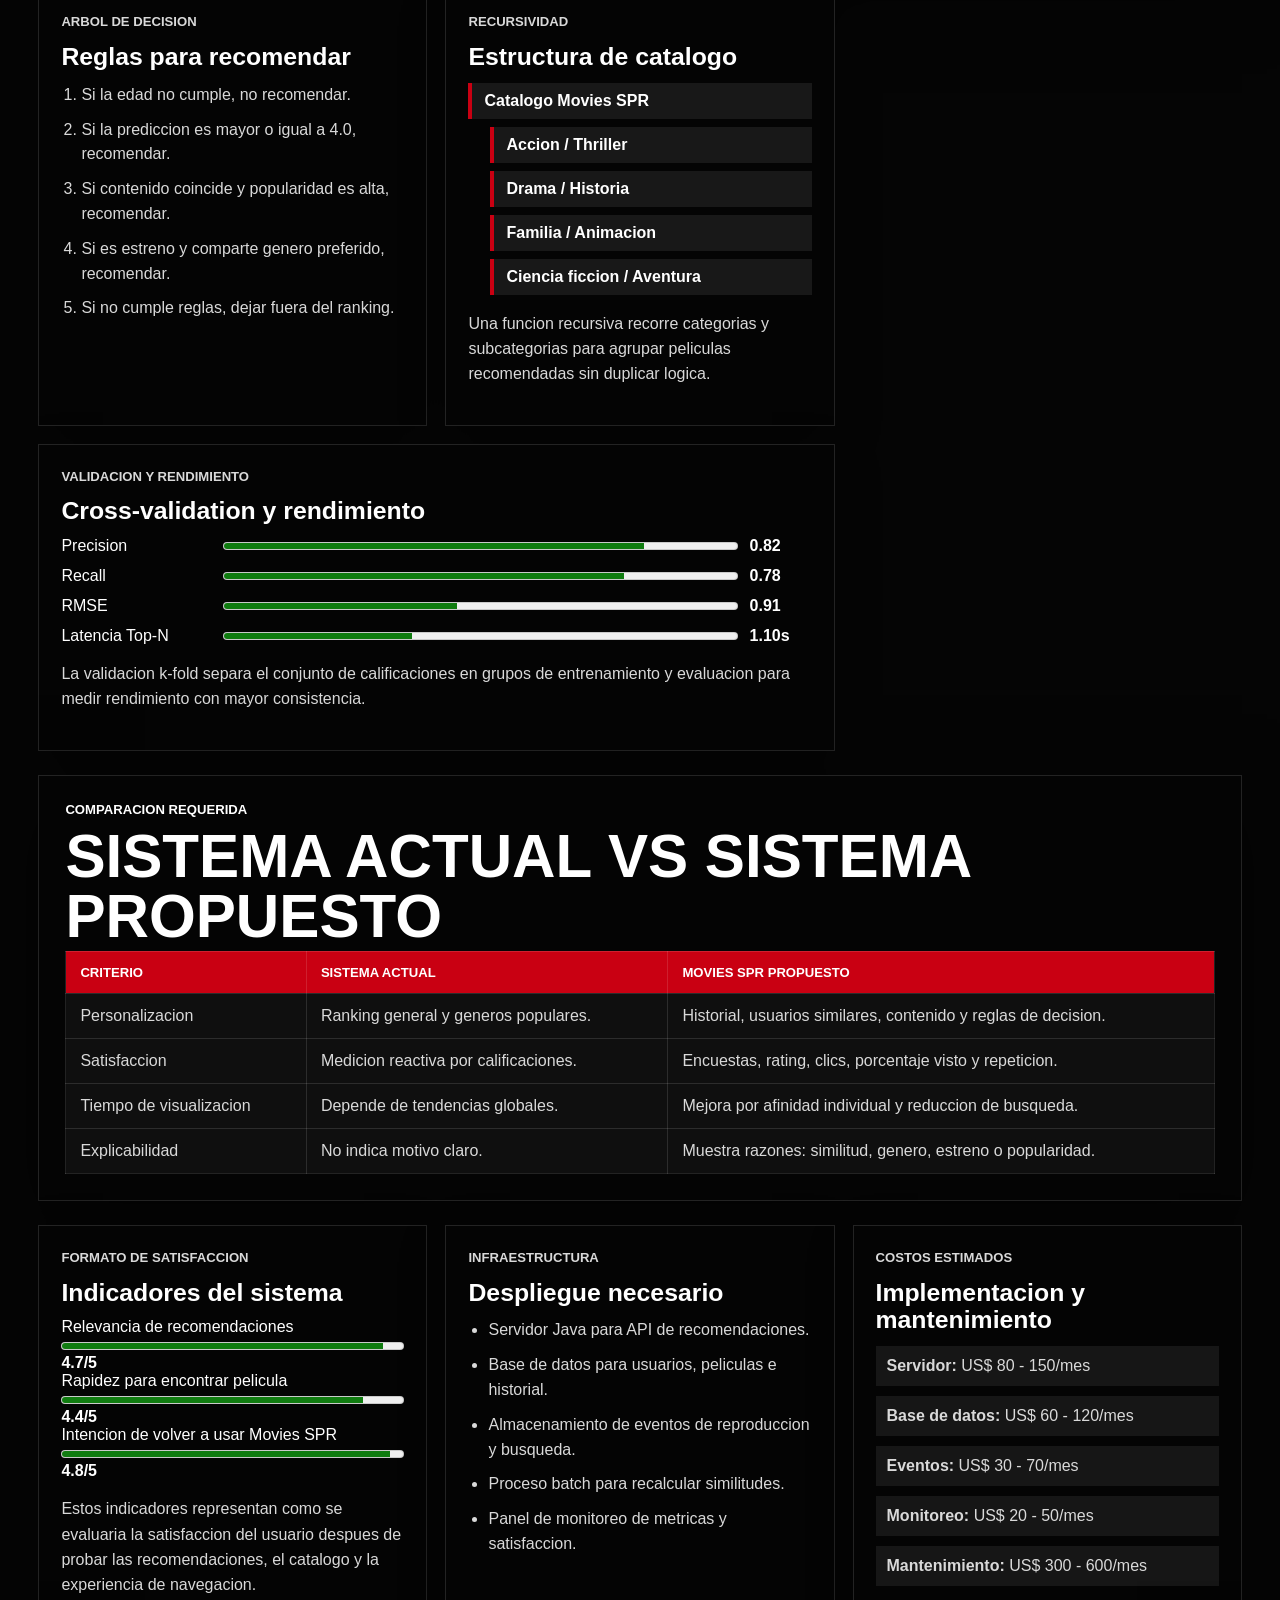
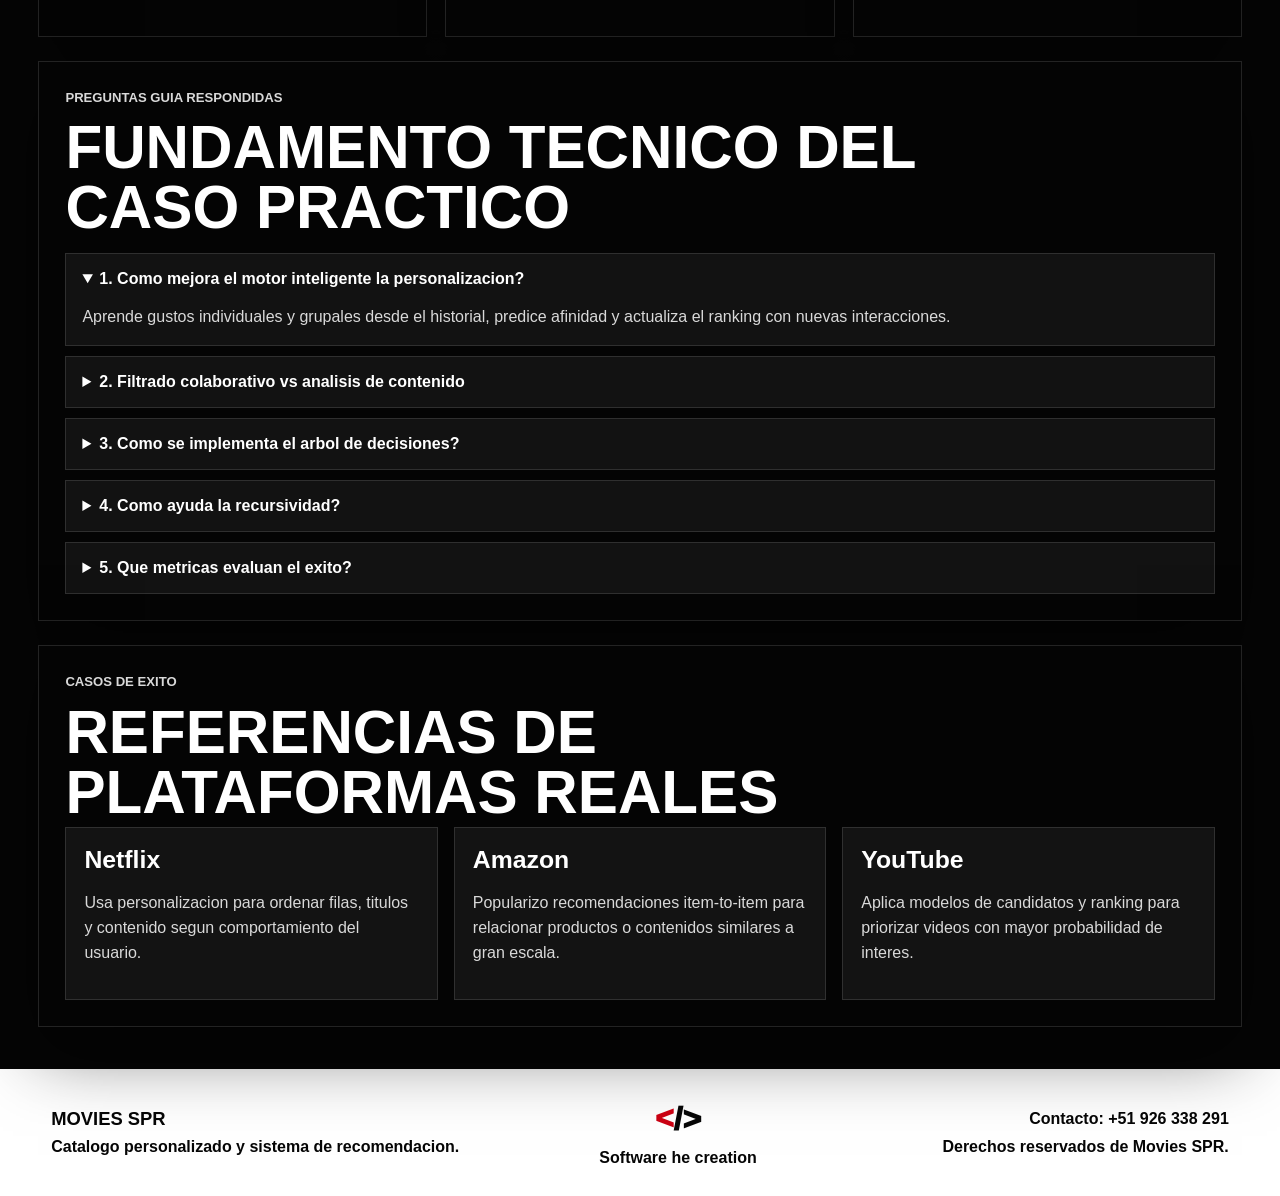
<file: ficha-tecnica.html>
<!DOCTYPE html>
<html lang="es">
<head>
  <meta charset="UTF-8">
  <meta name="viewport" content="width=device-width, initial-scale=1.0">
  <title>Movies SPR - Ficha tecnica</title>
  <link rel="icon" type="image/png" href="assets/logo/logo-spr-movie.png">
  <link rel="stylesheet" href="css/styles.css">
</head>
<body>
<div class="welcome-overlay" id="loginOverlay" aria-modal="true" role="dialog">
    <section class="welcome-card login-card">
      <img src="assets/logo/logo-spr-movie.png" alt="Logo SPR Movie" class="welcome-logo">
      <p class="eyebrow">Acceso Movies SPR</p>
      <h1>Crea tu perfil de recomendacion.</h1>
      <p>Ingresa tus datos para que el catalogo se adapte a tus gustos desde el primer clic.</p>
      <form class="login-form" id="loginForm">
        <label>Nombre
          <input id="userNameInput" type="text" placeholder="Ejemplo: Clive" required>
        </label>
        <label>Correo
          <input id="userEmailInput" type="email" placeholder="correo@ejemplo.com" required>
        </label>
        <label>Edad
          <input id="userAgeInput" type="number" min="7" max="99" placeholder="18" required>
        </label>
        <label>Genero favorito
          <select id="favoriteGenreInput" required>
            <option value="">Selecciona uno</option>
            <option>Accion</option>
            <option>Comedia</option>
            <option>Superheroes</option>
            <option>Ciencia ficcion</option>
            <option>Aventura</option>
            <option>Drama</option>
            <option>Animacion</option>
            <option>Familia</option>
            <option>Crimen</option>
            <option>Thriller</option>
          </select>
        </label>
        <button class="primary-action" type="submit">Entrar a Movies SPR</button>
      </form>
    </section>
  </div>

  <div class="welcome-overlay hidden" id="welcomeOverlay" aria-modal="true" role="dialog">
    <section class="welcome-card">
      <button class="icon-button close-welcome" id="closeWelcome" aria-label="Cerrar bienvenida">x</button>
      <img src="assets/logo/logo-spr-movie.png" alt="Logo SPR Movie" class="welcome-logo">
      <p class="eyebrow" id="welcomeEyebrow">Bienvenido a Movies SPR</p>
      <h1 id="welcomeTitle">Tu catalogo ya esta listo.</h1>
      <p id="welcomeMessage">Hoy tienes recomendaciones hechas para ti. Explora, toca portadas y deja que Movies SPR aprenda que historias van contigo.</p>
      <button class="primary-action" id="startBrowsing">Continuar</button>
    </section>
  </div>

  
<header class="topbar">
    <a class="brand" href="index.html" aria-label="Movies SPR inicio">
      <img src="assets/logo/logo-spr-movie.png" alt="SPR Movie">
      <span>Movies SPR</span>
    </a>
    <nav aria-label="Secciones principales">
      <a href="index.html#catalog" >Catalogo</a>
      <a href="index.html#featured" >Mejor pelicula</a>
      <a href="cuenta.html" >Mi cuenta</a>
      <a href="votaciones.html" >Votaciones</a>
      <a href="comentarios.html" >Comentarios</a>
      <a href="ficha-tecnica.html" aria-current="page">Ficha tecnica</a>
    </nav>
  </header>

  <main id="top">
<section class="proposal" id="proposal">
      <div class="section-heading">
        <p class="eyebrow">Ficha tecnica</p>
        <h2>Propuesta completa del sistema de recomendacion Movies SPR</h2>
        <p>Resumen del funcionamiento interno de Movies SPR: datos, personalizacion, validacion, infraestructura, costos y criterios usados para recomendar peliculas.</p>
      </div>

      <div class="requirement-strip" aria-label="Checklist del entregable">
        <span>Datos</span>
        <span>Patrones</span>
        <span>Motor inteligente</span>
        <span>Usuarios similares</span>
        <span>Contenido</span>
        <span>Arbol de decision</span>
        <span>Recursividad</span>
        <span>Cross-validation</span>
        <span>Rendimiento</span>
        <span>Costos</span>
      </div>

      <section class="solution-overview">
        <div>
          <p class="eyebrow">Caso practico adaptado</p>
          <h3>Movies SPR reemplaza el ranking general por recomendaciones personalizadas.</h3>
          <p>El sistema analiza historial de visualizacion, calificaciones, generos preferidos, edad, popularidad y comportamiento previo. Con esos datos crea una lista Top-N para cada usuario y explica por que una pelicula fue recomendada.</p>
        </div>
        <div class="kpi-grid">
          <article>
            <strong>+22%</strong>
            <span>Satisfaccion esperada</span>
          </article>
          <article>
            <strong>+18%</strong>
            <span>Tiempo de visualizacion</span>
          </article>
          <article>
            <strong>0.82</strong>
            <span>Precision del modelo</span>
          </article>
          <article>
            <strong>1.10s</strong>
            <span>Respuesta Top-N</span>
          </article>
        </div>
      </section>

      <section class="evidence-grid">
        <article class="evidence-block wide">
          <p class="eyebrow">Tipos de datos disponibles</p>
          <h3>Datos usados por Movies SPR</h3>
          <div class="table-wrap">
            <table>
              <thead>
                <tr>
                  <th>Dato</th>
                  <th>Campos</th>
                  <th>Uso en el sistema</th>
                </tr>
              </thead>
              <tbody>
                <tr>
                  <td>Usuarios</td>
                  <td>id, edad, generos preferidos, pais, plan</td>
                  <td>Perfilado, segmentacion y restricciones por edad.</td>
                </tr>
                <tr>
                  <td>Peliculas</td>
                  <td>titulo, genero, duracion, estreno, reparto, popularidad</td>
                  <td>Analisis de contenido y explicacion de recomendaciones.</td>
                </tr>
                <tr>
                  <td>Interacciones</td>
                  <td>calificacion, porcentaje visto, busquedas, clics</td>
                  <td>Filtrado colaborativo y patrones de comportamiento.</td>
                </tr>
                <tr>
                  <td>Encuestas</td>
                  <td>satisfaccion, NPS, comentarios</td>
                  <td>Validacion cualitativa del modelo.</td>
                </tr>
              </tbody>
            </table>
          </div>
        </article>

        <article class="evidence-block">
          <p class="eyebrow">Patrones y correlaciones</p>
          <h3>Comportamiento detectado</h3>
          <ul class="clean-list">
            <li>Usuarios que completan mas del 80% de una pelicula suelen calificarla con 4 o 5.</li>
            <li>Accion, thriller y ciencia ficcion presentan alta afinidad entre usuarios jovenes-adultos.</li>
            <li>La popularidad ayuda a desempatar, pero no debe dominar la recomendacion.</li>
            <li>La combinacion de genero + historial produce mejores resultados que ranking general.</li>
          </ul>
        </article>

        <article class="evidence-block">
          <p class="eyebrow">Personalizacion</p>
          <h3>Preferencias del usuario</h3>
          <p>Movies SPR interpreta generos favoritos, peliculas seleccionadas, calificaciones y tiempo de reproduccion para ordenar el catalogo segun la afinidad de cada usuario.</p>
          <div class="formula">Afinidad = 65% usuarios similares + 35% contenido</div>
        </article>
      </section>

      <section class="recommender-lab">
        <div class="section-heading compact">
          <p class="eyebrow">Motor de recomendacion</p>
          <h2>Usuarios similares</h2>
          <p>Selecciona un perfil y observa como cambia el ranking segun preferencias, historial y caracteristicas de cada pelicula.</p>
        </div>
        <div class="lab-shell">
          <div class="profile-list" id="profileList" aria-label="Perfiles de usuario"></div>
          <div class="recommendation-results">
            <div class="recommendation-header">
              <h3 id="profileName">Perfil seleccionado</h3>
              <span id="profileVector">Vector de gustos</span>
            </div>
            <div id="recommendationList" class="recommendation-list"></div>
          </div>
        </div>
      </section>

      <section class="architecture">
        <div class="section-heading compact">
          <p class="eyebrow">Esquema alineado a la solucion</p>
          <h2>Arquitectura del sistema</h2>
        </div>
        <div class="flow-diagram" aria-label="Diagrama de arquitectura">
          <div>Datos<br><small>usuarios, peliculas, historial</small></div>
          <span></span>
          <div>Preproceso<br><small>limpieza y vectores</small></div>
          <span></span>
          <div>Modelo hibrido<br><small>colaborativo + contenido</small></div>
          <span></span>
          <div>Ranking Top-N<br><small>recomendacion explicable</small></div>
        </div>
        <div class="flow-diagram secondary-flow" aria-label="Validacion y monitoreo">
          <div>Cross-validation<br><small>precision, recall, RMSE</small></div>
          <span></span>
          <div>Monitoreo<br><small>satisfaccion y tiempo visto</small></div>
          <span></span>
          <div>Mejora continua<br><small>nuevos datos y ajustes</small></div>
        </div>
      </section>

      <section class="evidence-grid">
        <article class="evidence-block">
          <p class="eyebrow">Arbol de decision</p>
          <h3>Reglas para recomendar</h3>
          <ol class="decision-list">
            <li>Si la edad no cumple, no recomendar.</li>
            <li>Si la prediccion es mayor o igual a 4.0, recomendar.</li>
            <li>Si contenido coincide y popularidad es alta, recomendar.</li>
            <li>Si es estreno y comparte genero preferido, recomendar.</li>
            <li>Si no cumple reglas, dejar fuera del ranking.</li>
          </ol>
        </article>

        <article class="evidence-block">
          <p class="eyebrow">Recursividad</p>
          <h3>Estructura de catalogo</h3>
          <div class="tree">
            <span>Catalogo Movies SPR</span>
            <span>Accion / Thriller</span>
            <span>Drama / Historia</span>
            <span>Familia / Animacion</span>
            <span>Ciencia ficcion / Aventura</span>
          </div>
          <p>Una funcion recursiva recorre categorias y subcategorias para agrupar peliculas recomendadas sin duplicar logica.</p>
        </article>

        <article class="evidence-block wide">
          <p class="eyebrow">Validacion y rendimiento</p>
          <h3>Cross-validation y rendimiento</h3>
          <div class="metric-bars">
            <div><span>Precision</span><meter min="0" max="1" value="0.82"></meter><strong>0.82</strong></div>
            <div><span>Recall</span><meter min="0" max="1" value="0.78"></meter><strong>0.78</strong></div>
            <div><span>RMSE</span><meter min="0" max="2" value="0.91"></meter><strong>0.91</strong></div>
            <div><span>Latencia Top-N</span><meter min="0" max="3" value="1.10"></meter><strong>1.10s</strong></div>
          </div>
          <p>La validacion k-fold separa el conjunto de calificaciones en grupos de entrenamiento y evaluacion para medir rendimiento con mayor consistencia.</p>
        </article>
      </section>

      <section class="compare-section">
        <div class="section-heading compact">
          <p class="eyebrow">Comparacion requerida</p>
          <h2>Sistema actual vs sistema propuesto</h2>
        </div>
        <div class="table-wrap">
          <table>
            <thead>
              <tr>
                <th>Criterio</th>
                <th>Sistema actual</th>
                <th>Movies SPR propuesto</th>
              </tr>
            </thead>
            <tbody>
              <tr>
                <td>Personalizacion</td>
                <td>Ranking general y generos populares.</td>
                <td>Historial, usuarios similares, contenido y reglas de decision.</td>
              </tr>
              <tr>
                <td>Satisfaccion</td>
                <td>Medicion reactiva por calificaciones.</td>
                <td>Encuestas, rating, clics, porcentaje visto y repeticion.</td>
              </tr>
              <tr>
                <td>Tiempo de visualizacion</td>
                <td>Depende de tendencias globales.</td>
                <td>Mejora por afinidad individual y reduccion de busqueda.</td>
              </tr>
              <tr>
                <td>Explicabilidad</td>
                <td>No indica motivo claro.</td>
                <td>Muestra razones: similitud, genero, estreno o popularidad.</td>
              </tr>
            </tbody>
          </table>
        </div>
      </section>

      <section class="evidence-grid">
        <article class="evidence-block">
          <p class="eyebrow">Formato de satisfaccion</p>
          <h3>Indicadores del sistema</h3>
          <div class="metric-list compact">
            <div><span>Relevancia de recomendaciones</span><meter min="0" max="5" value="4.7"></meter><strong>4.7/5</strong></div>
            <div><span>Rapidez para encontrar pelicula</span><meter min="0" max="5" value="4.4"></meter><strong>4.4/5</strong></div>
            <div><span>Intencion de volver a usar Movies SPR</span><meter min="0" max="5" value="4.8"></meter><strong>4.8/5</strong></div>
          </div>
          <p>Estos indicadores representan como se evaluaria la satisfaccion del usuario despues de probar las recomendaciones, el catalogo y la experiencia de navegacion.</p>
        </article>

        <article class="evidence-block">
          <p class="eyebrow">Infraestructura</p>
          <h3>Despliegue necesario</h3>
          <ul class="clean-list">
            <li>Servidor Java para API de recomendaciones.</li>
            <li>Base de datos para usuarios, peliculas e historial.</li>
            <li>Almacenamiento de eventos de reproduccion y busqueda.</li>
            <li>Proceso batch para recalcular similitudes.</li>
            <li>Panel de monitoreo de metricas y satisfaccion.</li>
          </ul>
        </article>

        <article class="evidence-block">
          <p class="eyebrow">Costos estimados</p>
          <h3>Implementacion y mantenimiento</h3>
          <div class="cost-list">
            <span><strong>Servidor:</strong> US$ 80 - 150/mes</span>
            <span><strong>Base de datos:</strong> US$ 60 - 120/mes</span>
            <span><strong>Eventos:</strong> US$ 30 - 70/mes</span>
            <span><strong>Monitoreo:</strong> US$ 20 - 50/mes</span>
            <span><strong>Mantenimiento:</strong> US$ 300 - 600/mes</span>
          </div>
        </article>
      </section>

      

      <section class="guide-answers">
        <div class="section-heading compact">
          <p class="eyebrow">Preguntas guia respondidas</p>
          <h2>Fundamento tecnico del caso practico</h2>
        </div>
        <details open>
          <summary>1. Como mejora el motor inteligente la personalizacion?</summary>
          <p>Aprende gustos individuales y grupales desde el historial, predice afinidad y actualiza el ranking con nuevas interacciones.</p>
        </details>
        <details>
          <summary>2. Filtrado colaborativo vs analisis de contenido</summary>
          <p>El colaborativo recomienda por usuarios similares; el contenido recomienda por atributos de la pelicula. El modelo hibrido combina ambos para usuarios nuevos y catalogo nuevo.</p>
        </details>
        <details>
          <summary>3. Como se implementa el arbol de decisiones?</summary>
          <p>Con reglas por edad, prediccion, coincidencia de genero, popularidad y actualidad para decidir si una pelicula entra al ranking final.</p>
        </details>
        <details>
          <summary>4. Como ayuda la recursividad?</summary>
          <p>Permite recorrer categorias anidadas del catalogo, recolectar recomendaciones y optimizar la logica sin repetir codigo por cada nivel.</p>
        </details>
        <details>
          <summary>5. Que metricas evaluan el exito?</summary>
          <p>Precision, recall, RMSE, latencia, satisfaccion, tiempo de visualizacion, clics y comparacion contra el sistema actual.</p>
        </details>
      </section>

      <section class="success-cases">
        <div class="section-heading compact">
          <p class="eyebrow">Casos de exito</p>
          <h2>Referencias de plataformas reales</h2>
        </div>
        <div class="case-grid">
          <article>
            <h3>Netflix</h3>
            <p>Usa personalizacion para ordenar filas, titulos y contenido segun comportamiento del usuario.</p>
          </article>
          <article>
            <h3>Amazon</h3>
            <p>Popularizo recomendaciones item-to-item para relacionar productos o contenidos similares a gran escala.</p>
          </article>
          <article>
            <h3>YouTube</h3>
            <p>Aplica modelos de candidatos y ranking para priorizar videos con mayor probabilidad de interes.</p>
          </article>
        </div>
      </section>
    </section>
  </main>

<dialog class="player-modal" id="playerModal" aria-label="Reproductor de trailer">
    <div class="player-shell">
      <button class="icon-button close-player" id="closePlayer" aria-label="Cerrar reproductor">x</button>
      <div class="player-copy">
        <p class="eyebrow">Contenido destacado</p>
        <h2>Deadpool & Wolverine</h2>
        <p>Reproductor integrado de Movies SPR para disfrutar la pelicula destacada dentro de la pagina.</p>
      </div>
      <iframe
        id="trailerFrame"
        title="Reproductor Deadpool & Wolverine"
        src=""
        allow="accelerometer; autoplay; clipboard-write; encrypted-media; gyroscope; picture-in-picture; web-share"
        allowfullscreen>
      </iframe>
    </div>
  </dialog>

  <footer class="site-footer">
    <div class="footer-brand">
      <strong>Movies SPR</strong>
      <span>Catalogo personalizado y sistema de recomendacion.</span>
    </div>
    <div class="footer-owner">
      <span class="code-logo" aria-label="Logo Software he creation"><span>&lt;</span>/&gt;</span>
      <span>Software he creation</span>
    </div>
    <div class="footer-contact">
      <span>Contacto: +51 926 338 291</span>
      <span>Derechos reservados de Movies SPR.</span>
    </div>
  </footer>

  
  <script src="js/script.js"></script>
</body>
</html>
</file>
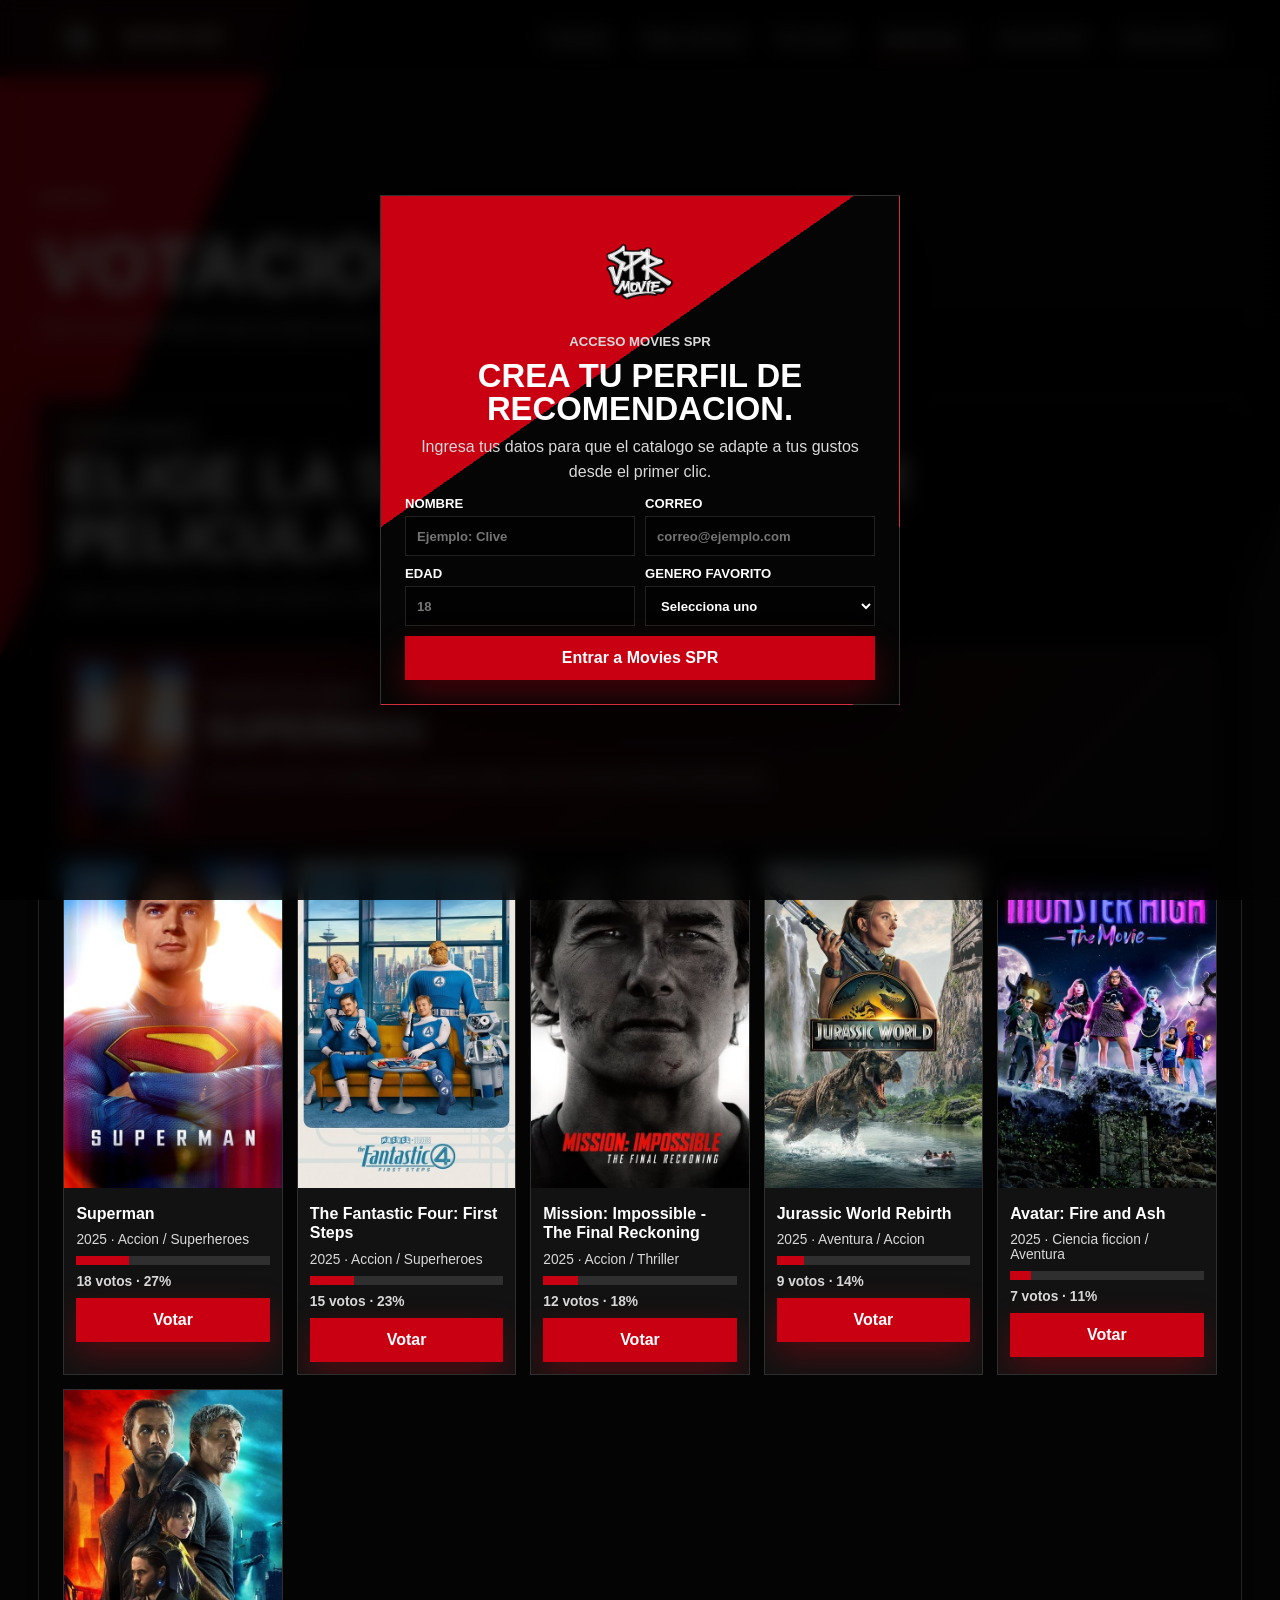
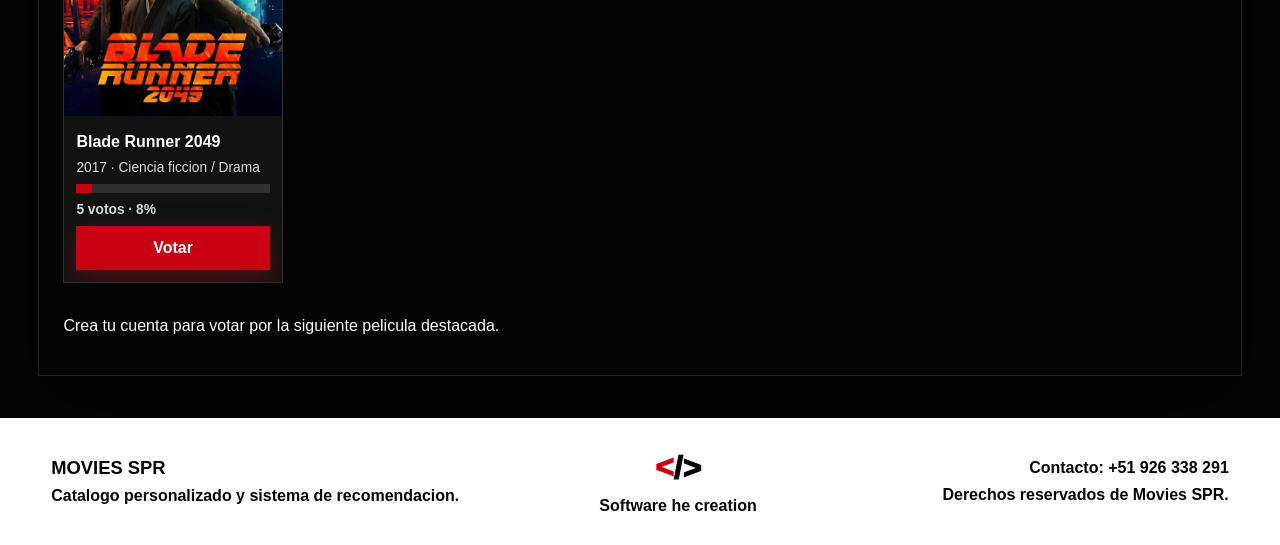
<file: votaciones.html>
<!DOCTYPE html>
<html lang="es">
<head>
  <meta charset="UTF-8">
  <meta name="viewport" content="width=device-width, initial-scale=1.0">
  <title>Movies SPR - Votaciones</title>
  <link rel="icon" type="image/png" href="assets/logo/logo-spr-movie.png">
  <link rel="stylesheet" href="css/styles.css">
</head>
<body>
<div class="welcome-overlay" id="loginOverlay" aria-modal="true" role="dialog">
    <section class="welcome-card login-card">
      <img src="assets/logo/logo-spr-movie.png" alt="Logo SPR Movie" class="welcome-logo">
      <p class="eyebrow">Acceso Movies SPR</p>
      <h1>Crea tu perfil de recomendacion.</h1>
      <p>Ingresa tus datos para que el catalogo se adapte a tus gustos desde el primer clic.</p>
      <form class="login-form" id="loginForm">
        <label>Nombre
          <input id="userNameInput" type="text" placeholder="Ejemplo: Clive" required>
        </label>
        <label>Correo
          <input id="userEmailInput" type="email" placeholder="correo@ejemplo.com" required>
        </label>
        <label>Edad
          <input id="userAgeInput" type="number" min="7" max="99" placeholder="18" required>
        </label>
        <label>Genero favorito
          <select id="favoriteGenreInput" required>
            <option value="">Selecciona uno</option>
            <option>Accion</option>
            <option>Comedia</option>
            <option>Superheroes</option>
            <option>Ciencia ficcion</option>
            <option>Aventura</option>
            <option>Drama</option>
            <option>Animacion</option>
            <option>Familia</option>
            <option>Crimen</option>
            <option>Thriller</option>
          </select>
        </label>
        <button class="primary-action" type="submit">Entrar a Movies SPR</button>
      </form>
    </section>
  </div>

  <div class="welcome-overlay hidden" id="welcomeOverlay" aria-modal="true" role="dialog">
    <section class="welcome-card">
      <button class="icon-button close-welcome" id="closeWelcome" aria-label="Cerrar bienvenida">x</button>
      <img src="assets/logo/logo-spr-movie.png" alt="Logo SPR Movie" class="welcome-logo">
      <p class="eyebrow" id="welcomeEyebrow">Bienvenido a Movies SPR</p>
      <h1 id="welcomeTitle">Tu catalogo ya esta listo.</h1>
      <p id="welcomeMessage">Hoy tienes recomendaciones hechas para ti. Explora, toca portadas y deja que Movies SPR aprenda que historias van contigo.</p>
      <button class="primary-action" id="startBrowsing">Continuar</button>
    </section>
  </div>

  
<header class="topbar">
    <a class="brand" href="index.html" aria-label="Movies SPR inicio">
      <img src="assets/logo/logo-spr-movie.png" alt="SPR Movie">
      <span>Movies SPR</span>
    </a>
    <nav aria-label="Secciones principales">
      <a href="index.html#catalog" >Catalogo</a>
      <a href="index.html#featured" >Mejor pelicula</a>
      <a href="cuenta.html" >Mi cuenta</a>
      <a href="votaciones.html" aria-current="page">Votaciones</a>
      <a href="comentarios.html" >Comentarios</a>
      <a href="ficha-tecnica.html" >Ficha tecnica</a>
    </nav>
  </header>

  <main id="top">
<section class="page-hero"><p class="eyebrow">Participa</p><h1>Votacion semanal</h1><p>Elige que pelicula debe ocupar el lugar principal de Movies SPR la siguiente semana.</p></section>

<section class="weekly-vote" id="weekly-vote">
      <div class="section-heading compact">
        <p class="eyebrow">Votacion semanal</p>
        <h2>Elige la siguiente mejor pelicula</h2>
        <p>Cada cuenta puede votar una sola vez. La pelicula con mas votos sera la destacada de la semana en Movies SPR.</p>
      </div>
      <div class="vote-summary" id="voteSummary"></div>
      <div class="vote-grid" id="voteGrid" aria-live="polite"></div>
      <p class="form-status" id="voteStatus" aria-live="polite"></p>
    </section>
  </main>

<dialog class="player-modal" id="playerModal" aria-label="Reproductor de trailer">
    <div class="player-shell">
      <button class="icon-button close-player" id="closePlayer" aria-label="Cerrar reproductor">x</button>
      <div class="player-copy">
        <p class="eyebrow">Contenido destacado</p>
        <h2>Deadpool & Wolverine</h2>
        <p>Reproductor integrado de Movies SPR para disfrutar la pelicula destacada dentro de la pagina.</p>
      </div>
      <iframe
        id="trailerFrame"
        title="Reproductor Deadpool & Wolverine"
        src=""
        allow="accelerometer; autoplay; clipboard-write; encrypted-media; gyroscope; picture-in-picture; web-share"
        allowfullscreen>
      </iframe>
    </div>
  </dialog>

  <footer class="site-footer">
    <div class="footer-brand">
      <strong>Movies SPR</strong>
      <span>Catalogo personalizado y sistema de recomendacion.</span>
    </div>
    <div class="footer-owner">
      <span class="code-logo" aria-label="Logo Software he creation"><span>&lt;</span>/&gt;</span>
      <span>Software he creation</span>
    </div>
    <div class="footer-contact">
      <span>Contacto: +51 926 338 291</span>
      <span>Derechos reservados de Movies SPR.</span>
    </div>
  </footer>

  
  <script src="js/script.js"></script>
</body>
</html>
</file>
<file: css/styles.css>
:root {
  --red: #c90012;
  --red-dark: #8d000c;
  --red-soft: #ff2b3f;
  --black: #050505;
  --black-2: #121212;
  --black-3: #1d1d1d;
  --white: #ffffff;
  --muted: #d9d9d9;
  --line: rgba(255, 255, 255, 0.12);
  --shadow: 0 24px 70px rgba(0, 0, 0, 0.55);
}

* {
  box-sizing: border-box;
}

html {
  scroll-behavior: smooth;
}

body {
  margin: 0;
  min-height: 100vh;
  font-family: Inter, Segoe UI, Arial, sans-serif;
  color: var(--white);
  background: var(--black);
  background-attachment: fixed;
}

body::before {
  content: "";
  position: fixed;
  inset: 0;
  pointer-events: none;
  background:
    linear-gradient(115deg, rgba(201, 0, 18, 0.95) 0 18%, transparent 18% 100%),
    linear-gradient(290deg, rgba(255, 255, 255, 0.07) 0 9%, transparent 9% 100%),
    repeating-linear-gradient(0deg, rgba(255, 255, 255, 0.025) 0 1px, transparent 1px 8px);
  z-index: -1;
}

button,
input,
select,
textarea {
  font: inherit;
}

.topbar {
  position: sticky;
  top: 0;
  z-index: 20;
  display: flex;
  align-items: center;
  justify-content: space-between;
  gap: 24px;
  padding: 14px clamp(18px, 4vw, 56px);
  background: rgba(5, 5, 5, 0.86);
  border-bottom: 1px solid var(--line);
  backdrop-filter: blur(18px);
}

.brand,
.topbar nav {
  display: flex;
  align-items: center;
  gap: 14px;
  flex-wrap: wrap;
}

.brand {
  min-width: 0;
  color: var(--white);
  text-decoration: none;
  font-weight: 900;
  text-transform: uppercase;
  letter-spacing: 0;
}

.brand img {
  width: 58px;
  height: 48px;
  object-fit: contain;
  filter: drop-shadow(0 0 12px rgba(255, 255, 255, 0.22));
}

.topbar nav a {
  color: var(--muted);
  text-decoration: none;
  font-size: 0.95rem;
  font-weight: 700;
  padding: 8px 10px;
  border-bottom: 2px solid transparent;
}

.topbar nav a:hover,
.topbar nav a[aria-current="page"] {
  color: var(--white);
  border-color: var(--red);
}

main {
  width: min(1440px, 100%);
  margin: 0 auto;
  padding: 28px clamp(16px, 3vw, 44px) 42px;
}

.hero {
  min-height: calc(100vh - 120px);
  display: grid;
  grid-template-columns: minmax(0, 1.1fr) minmax(260px, 0.62fr);
  align-items: center;
  gap: clamp(24px, 5vw, 72px);
  padding-bottom: 48px;
}

.hero-copy {
  max-width: 760px;
}

.eyebrow {
  margin: 0 0 10px;
  color: var(--white);
  font-weight: 900;
  text-transform: uppercase;
  font-size: 0.82rem;
  letter-spacing: 0;
}

.hero h2,
.toolbar h2,
.panel-content h2,
.welcome-card h1,
.player-copy h2 {
  margin: 0;
  line-height: 0.98;
  letter-spacing: 0;
}

.hero h2 {
  max-width: 820px;
  font-size: clamp(3rem, 8vw, 7.2rem);
  text-transform: uppercase;
}

.hero-copy > p:not(.eyebrow) {
  max-width: 690px;
  margin: 22px 0 0;
  color: #f2f2f2;
  font-size: 1.15rem;
  line-height: 1.65;
}

.hero-meta,
.movie-meta,
.facts {
  display: flex;
  flex-wrap: wrap;
  gap: 10px;
}

.hero-meta {
  margin: 24px 0;
}

.hero-meta span,
.movie-meta span,
.facts span,
.tag {
  display: inline-flex;
  align-items: center;
  min-height: 32px;
  padding: 6px 11px;
  border: 1px solid var(--line);
  background: rgba(0, 0, 0, 0.4);
  color: var(--white);
  font-size: 0.88rem;
  font-weight: 800;
}

.hero-actions,
.panel-actions {
  display: flex;
  flex-wrap: wrap;
  gap: 12px;
}

.primary-action,
.secondary-action,
.chip {
  min-height: 44px;
  border: 0;
  cursor: pointer;
  font-weight: 900;
  color: var(--white);
}

.primary-action {
  padding: 0 18px;
  background: var(--red);
  box-shadow: 0 14px 34px rgba(201, 0, 18, 0.32);
}

.secondary-action,
.chip {
  padding: 0 16px;
  border: 1px solid var(--line);
  background: rgba(0, 0, 0, 0.58);
}

.primary-action:hover,
.secondary-action:hover,
.chip:hover,
.chip.active {
  transform: translateY(-1px);
  filter: brightness(1.12);
}

.hero-poster {
  justify-self: center;
  width: min(390px, 92vw);
  aspect-ratio: 2 / 3;
  padding: 12px;
  background: linear-gradient(145deg, var(--white), rgba(255, 255, 255, 0.12));
  box-shadow: var(--shadow);
}

.hero-poster img,
.movie-card img,
.detail-poster {
  width: 100%;
  height: 100%;
  object-fit: cover;
  object-position: center;
  display: block;
  background: var(--black-2);
}

.toolbar {
  scroll-margin-top: 96px;
  display: grid;
  grid-template-columns: minmax(240px, 0.55fr) minmax(0, 1fr);
  align-items: end;
  gap: 22px;
  padding: 24px;
  background: rgba(5, 5, 5, 0.82);
  border: 1px solid var(--line);
  box-shadow: var(--shadow);
}

.proposal {
  scroll-margin-top: 92px;
  margin-top: 46px;
  display: grid;
  gap: 24px;
  min-width: 0;
}

.proposal > *,
.solution-overview,
.recommender-lab,
.architecture,
.compare-section,
.guide-answers,
.success-cases,
.evidence-block,
.lab-shell,
.recommendation-results,
.flow-diagram {
  min-width: 0;
}

.section-heading {
  max-width: 980px;
  padding: 30px 0 4px;
}

.section-heading.compact {
  padding-top: 0;
}

.section-heading h2,
.solution-overview h3 {
  margin: 0;
  font-size: clamp(2rem, 4.7vw, 4.7rem);
  line-height: 1;
  text-transform: uppercase;
}

.section-heading p:not(.eyebrow),
.solution-overview p,
.evidence-block p,
.guide-answers p,
.success-cases p {
  color: var(--muted);
  line-height: 1.58;
}

.requirement-strip {
  display: flex;
  flex-wrap: wrap;
  gap: 9px;
  padding: 16px;
  border: 1px solid var(--line);
  background: rgba(5, 5, 5, 0.78);
}

.requirement-strip span {
  padding: 9px 12px;
  background: var(--red);
  color: var(--white);
  font-weight: 900;
  font-size: 0.82rem;
  text-transform: uppercase;
}

.solution-overview,
.recommender-lab,
.architecture,
.compare-section,
.guide-answers,
.success-cases {
  border: 1px solid var(--line);
  background: rgba(5, 5, 5, 0.86);
  box-shadow: var(--shadow);
}

.solution-overview {
  display: grid;
  grid-template-columns: minmax(0, 1fr) minmax(280px, 520px);
  gap: 24px;
  align-items: center;
  padding: 28px;
}

.kpi-grid {
  display: grid;
  grid-template-columns: repeat(2, minmax(0, 1fr));
  gap: 12px;
}

.kpi-grid article {
  min-height: 120px;
  display: grid;
  align-content: center;
  gap: 6px;
  padding: 18px;
  background: linear-gradient(135deg, var(--red), var(--black) 72%);
  border: 1px solid var(--line);
}

.kpi-grid strong {
  font-size: clamp(2rem, 4vw, 3.4rem);
  line-height: 1;
}

.kpi-grid span,
.recommendation-header span {
  color: var(--muted);
  font-weight: 800;
}

.evidence-grid {
  display: grid;
  grid-template-columns: repeat(3, minmax(0, 1fr));
  gap: 18px;
}

.evidence-block {
  min-width: 0;
  padding: 22px;
  border: 1px solid var(--line);
  background: rgba(5, 5, 5, 0.88);
  box-shadow: 0 16px 42px rgba(0, 0, 0, 0.32);
}

.evidence-block.wide {
  grid-column: span 2;
}

.evidence-block h3,
.recommender-lab h3,
.success-cases h3 {
  margin: 0 0 12px;
  font-size: 1.55rem;
  line-height: 1.12;
}

.table-wrap {
  width: 100%;
  max-width: 100%;
  display: block;
  overflow-x: auto;
}

table {
  width: 100%;
  border-collapse: collapse;
  min-width: 620px;
}

th,
td {
  padding: 13px 14px;
  border: 1px solid var(--line);
  text-align: left;
  vertical-align: top;
}

th {
  background: var(--red);
  color: var(--white);
  text-transform: uppercase;
  font-size: 0.82rem;
}

td {
  background: rgba(255, 255, 255, 0.045);
  color: var(--muted);
}

.clean-list,
.decision-list {
  margin: 0;
  padding-left: 20px;
  color: var(--muted);
  line-height: 1.55;
}

.clean-list li,
.decision-list li {
  margin-bottom: 10px;
}

.formula {
  margin-top: 16px;
  padding: 14px;
  border-left: 5px solid var(--red);
  background: rgba(255, 255, 255, 0.08);
  font-weight: 900;
}

.recommender-lab,
.architecture,
.compare-section,
.guide-answers,
.success-cases {
  padding: 26px;
}

.lab-shell {
  display: grid;
  grid-template-columns: 280px minmax(0, 1fr);
  gap: 18px;
}

.profile-list {
  display: grid;
  gap: 10px;
}

.profile-button {
  min-height: 74px;
  border: 1px solid var(--line);
  padding: 12px;
  color: var(--white);
  background: rgba(255, 255, 255, 0.06);
  text-align: left;
  cursor: pointer;
}

.profile-button.active,
.profile-button:hover {
  background: var(--red);
}

.profile-button strong {
  display: block;
  margin-bottom: 4px;
}

.profile-button span {
  color: var(--muted);
  font-size: 0.86rem;
}

.recommendation-results {
  min-width: 0;
  border: 1px solid var(--line);
  background: rgba(0, 0, 0, 0.45);
}

.recommendation-header {
  display: flex;
  justify-content: space-between;
  gap: 16px;
  padding: 16px;
  border-bottom: 1px solid var(--line);
}

.recommendation-header h3 {
  margin: 0;
}

.recommendation-list {
  display: grid;
  grid-template-columns: repeat(3, minmax(0, 1fr));
  gap: 12px;
  padding: 16px;
}

.recommendation-card {
  display: grid;
  gap: 10px;
  width: 100%;
  padding: 12px;
  border: 1px solid var(--line);
  background: rgba(255, 255, 255, 0.06);
  color: var(--white);
  text-align: left;
  cursor: pointer;
  appearance: none;
}

.recommendation-card:hover,
.personal-rec:hover {
  border-color: var(--red-soft);
  background: rgba(201, 0, 18, 0.18);
}

.recommendation-card img {
  width: 100%;
  aspect-ratio: 2 / 3;
  object-fit: cover;
  object-position: center;
}

.recommendation-card strong {
  line-height: 1.18;
}

.recommendation-card small {
  color: var(--muted);
  line-height: 1.35;
}

.flow-diagram {
  display: grid;
  grid-template-columns: 1fr 36px 1fr 36px 1fr 36px 1fr;
  align-items: center;
  gap: 8px;
  margin-top: 16px;
}

.flow-diagram.secondary-flow {
  grid-template-columns: 1fr 36px 1fr 36px 1fr;
  max-width: 920px;
}

.flow-diagram div {
  min-width: 0;
  min-height: 118px;
  display: grid;
  align-content: center;
  gap: 8px;
  padding: 16px;
  border: 1px solid var(--line);
  background: linear-gradient(150deg, var(--red), var(--black) 78%);
  font-weight: 900;
  text-transform: uppercase;
}

.flow-diagram small {
  color: var(--muted);
  font-weight: 700;
  text-transform: none;
}

.flow-diagram span {
  height: 3px;
  background: var(--white);
  position: relative;
}

.flow-diagram span::after {
  content: "";
  position: absolute;
  right: -1px;
  top: 50%;
  width: 10px;
  height: 10px;
  border-top: 3px solid var(--white);
  border-right: 3px solid var(--white);
  transform: translateY(-50%) rotate(45deg);
}

.tree {
  display: grid;
  gap: 8px;
  margin-bottom: 14px;
}

.tree span {
  padding: 9px 12px;
  border-left: 4px solid var(--red);
  background: rgba(255, 255, 255, 0.08);
  font-weight: 800;
}

.tree span:not(:first-child) {
  margin-left: 22px;
}

.metric-bars {
  display: grid;
  gap: 12px;
}

.metric-bars div {
  display: grid;
  grid-template-columns: 150px 1fr 62px;
  align-items: center;
  gap: 12px;
}

meter {
  width: 100%;
  height: 16px;
  accent-color: var(--red);
}

.survey-form {
  display: grid;
  gap: 14px;
}

.survey-form label {
  display: grid;
  gap: 6px;
  color: var(--muted);
  font-weight: 800;
}

.survey-form input {
  accent-color: var(--red);
}

.survey-form textarea {
  min-height: 96px;
  resize: vertical;
  padding: 12px;
  border: 1px solid var(--line);
  color: var(--white);
  background: rgba(255, 255, 255, 0.08);
}

.cost-list {
  display: grid;
  gap: 10px;
}

.cost-list span {
  padding: 11px;
  background: rgba(255, 255, 255, 0.07);
  color: var(--muted);
}

.comments-section {
  display: grid;
  gap: 16px;
  padding: 26px;
  border: 1px solid var(--line);
  background: rgba(5, 5, 5, 0.86);
  box-shadow: var(--shadow);
}

.comments-feed {
  display: grid;
  gap: 14px;
}

.comment-card {
  display: grid;
  gap: 12px;
  padding: 16px;
  border: 1px solid var(--line);
  background: rgba(255, 255, 255, 0.055);
}

.comment-card header {
  display: flex;
  align-items: center;
  gap: 12px;
}

.comment-avatar {
  display: grid;
  place-items: center;
  width: 44px;
  height: 44px;
  background: var(--red);
  color: var(--white);
  font-weight: 1000;
}

.comment-card header strong,
.reply-card strong {
  display: block;
}

.comment-card header span,
.reply-card span {
  color: var(--muted);
  font-size: 0.84rem;
}

.comment-card p,
.reply-card p {
  margin: 0;
  color: var(--muted);
  line-height: 1.5;
}

.comment-actions {
  display: flex;
  flex-wrap: wrap;
  gap: 8px;
}

.comment-actions button,
.reply-form button {
  min-height: 36px;
  border: 1px solid var(--line);
  padding: 0 12px;
  color: var(--white);
  background: rgba(0, 0, 0, 0.55);
  cursor: pointer;
  font-weight: 900;
}

.comment-actions button.active,
.comment-actions button:hover,
.reply-form button:hover {
  background: var(--red);
}

.reply-list {
  display: grid;
  gap: 9px;
  padding-left: 18px;
  border-left: 3px solid rgba(201, 0, 18, 0.6);
}

.reply-card {
  display: grid;
  gap: 4px;
  padding: 10px;
  background: rgba(0, 0, 0, 0.28);
}

.reply-form {
  display: grid;
  grid-template-columns: 1fr auto;
  gap: 10px;
}

.reply-form input {
  min-height: 38px;
  border: 1px solid var(--line);
  padding: 0 12px;
  color: var(--white);
  background: rgba(255, 255, 255, 0.08);
}

.guide-answers {
  display: grid;
  gap: 10px;
}

details {
  border: 1px solid var(--line);
  background: rgba(255, 255, 255, 0.055);
}

summary {
  cursor: pointer;
  padding: 16px;
  font-weight: 900;
}

details p {
  margin: 0;
  padding: 0 16px 16px;
}

.case-grid {
  display: grid;
  grid-template-columns: repeat(3, minmax(0, 1fr));
  gap: 16px;
}

.case-grid article {
  padding: 18px;
  border: 1px solid var(--line);
  background: rgba(255, 255, 255, 0.06);
}

.toolbar h2 {
  font-size: clamp(1.8rem, 4vw, 3.4rem);
}

.controls {
  display: grid;
  gap: 14px;
}

.search-box {
  display: grid;
  gap: 7px;
  color: var(--muted);
  font-size: 0.84rem;
  font-weight: 800;
  text-transform: uppercase;
}

.search-box input {
  width: 100%;
  min-height: 48px;
  padding: 0 14px;
  border: 1px solid var(--line);
  outline: 0;
  color: var(--white);
  background: rgba(255, 255, 255, 0.08);
}

.search-box input:focus {
  border-color: var(--white);
  box-shadow: 0 0 0 3px rgba(255, 255, 255, 0.12);
}

.chips {
  display: flex;
  flex-wrap: wrap;
  gap: 8px;
}

.chip {
  min-height: 36px;
  font-size: 0.82rem;
}

.chip.active {
  background: var(--red);
}

.layout {
  display: grid;
  grid-template-columns: minmax(0, 1fr) minmax(330px, 420px);
  gap: 24px;
  align-items: start;
  margin-top: 24px;
}

.movie-grid {
  display: grid;
  grid-template-columns: repeat(auto-fill, minmax(180px, 1fr));
  gap: 18px;
  align-items: start;
}

.movie-card {
  position: relative;
  display: grid;
  grid-template-rows: auto 108px;
  min-width: 0;
  border: 1px solid var(--line);
  color: var(--white);
  background: var(--black);
  cursor: pointer;
  box-shadow: 0 18px 38px rgba(0, 0, 0, 0.38);
  overflow: hidden;
  text-align: left;
  appearance: none;
  padding: 0;
}

.movie-card::after {
  content: "";
  position: absolute;
  inset: 0;
  border: 3px solid transparent;
  pointer-events: none;
}

.movie-card:hover,
.movie-card.active {
  transform: translateY(-4px);
}

.movie-card.active::after {
  border-color: var(--red-soft);
}

.poster-wrap {
  display: block;
  width: 100%;
  aspect-ratio: 2 / 3;
  background: var(--black-2);
  overflow: hidden;
}

.card-info {
  height: 108px;
  padding: 12px;
  background: linear-gradient(180deg, rgba(201, 0, 18, 0.12), rgba(0, 0, 0, 0.98));
  overflow: hidden;
}

.card-info h3 {
  margin: 0;
  font-size: 1rem;
  line-height: 1.22;
  display: -webkit-box;
  -webkit-line-clamp: 2;
  -webkit-box-orient: vertical;
  overflow: hidden;
}

.movie-meta {
  margin-top: 9px;
}

.movie-meta span {
  min-height: 26px;
  padding: 4px 8px;
  font-size: 0.75rem;
}

.detail-panel {
  position: sticky;
  top: 92px;
  min-height: 620px;
  border: 1px solid var(--line);
  background: rgba(5, 5, 5, 0.9);
  box-shadow: var(--shadow);
  overflow: hidden;
}

.panel-empty,
.panel-content {
  padding: 22px;
}

.panel-empty {
  display: grid;
  place-items: center;
  min-height: 620px;
  text-align: center;
}

.panel-empty img {
  width: 190px;
  max-width: 70%;
  filter: drop-shadow(0 18px 24px rgba(0, 0, 0, 0.45));
}

.panel-empty h2 {
  margin: 10px 0 0;
  font-size: 2rem;
}

.panel-empty p,
.panel-content p,
.player-copy p,
.welcome-card p {
  color: var(--muted);
  line-height: 1.58;
}

.hidden {
  display: none;
}

.detail-poster {
  aspect-ratio: 2 / 3;
  max-height: 420px;
  border: 1px solid var(--line);
}

.panel-content h2 {
  margin-top: 18px;
  font-size: 2.2rem;
  text-transform: uppercase;
}

.facts {
  margin: 14px 0;
}

.credits {
  display: grid;
  gap: 10px;
  margin: 16px 0 20px;
}

.credits strong {
  color: var(--white);
}

.score {
  display: grid;
  grid-template-columns: 72px 1fr;
  align-items: center;
  gap: 12px;
  margin: 18px 0;
}

.score-ring {
  display: grid;
  place-items: center;
  width: 72px;
  height: 72px;
  border-radius: 50%;
  background: conic-gradient(var(--red-soft) var(--score), rgba(255,255,255,0.12) 0);
  font-weight: 900;
}

.score-ring span {
  display: grid;
  place-items: center;
  width: 54px;
  height: 54px;
  border-radius: 50%;
  background: var(--black);
}

.welcome-overlay {
  position: fixed;
  inset: 0;
  z-index: 50;
  display: grid;
  place-items: center;
  padding: 18px;
  background: rgba(0, 0, 0, 0.82);
  backdrop-filter: blur(10px);
}

.welcome-overlay.hidden {
  display: none;
}

.welcome-card {
  position: relative;
  width: min(460px, 100%);
  max-height: calc(100vh - 32px);
  overflow: auto;
  padding: clamp(16px, 2.3vw, 24px);
  border: 1px solid rgba(255, 255, 255, 0.18);
  background: linear-gradient(145deg, var(--red) 0 38%, var(--black) 38% 100%);
  box-shadow: var(--shadow);
  text-align: center;
}

@media (max-height: 760px) {
  .welcome-card {
    padding: 14px 22px 18px;
  }

  .welcome-logo {
    width: 92px;
    margin-bottom: 4px;
  }

  .welcome-card h1 {
    font-size: 1.65rem;
  }

  .welcome-card p:not(.eyebrow) {
    margin: 8px 0;
  }
}

.welcome-logo {
  width: min(104px, 42%);
  margin: 0 auto 6px;
  display: block;
}

.welcome-card h1 {
  margin: 6px 0;
  font-size: clamp(1.35rem, 3vw, 2.05rem);
  text-transform: uppercase;
  line-height: 1;
}

.welcome-card p {
  margin: 8px 0;
}

.login-card {
  width: min(520px, 100%);
}

.login-form {
  display: grid;
  grid-template-columns: repeat(2, minmax(0, 1fr));
  gap: 10px;
  margin-top: 12px;
  text-align: left;
}

.login-form label {
  display: grid;
  gap: 5px;
  color: var(--white);
  font-weight: 900;
  text-transform: uppercase;
  font-size: 0.82rem;
}

.login-form input,
.login-form select {
  min-height: 40px;
  width: 100%;
  border: 1px solid var(--line);
  padding: 0 11px;
  color: var(--white);
  background: rgba(0, 0, 0, 0.55);
  outline: 0;
}

.login-form select option {
  color: var(--black);
}

.login-form input:focus,
.login-form select:focus {
  border-color: var(--white);
  box-shadow: 0 0 0 3px rgba(255, 255, 255, 0.14);
}

.login-form .primary-action {
  grid-column: 1 / -1;
}

.page-hero {
  display: grid;
  gap: 12px;
  max-width: 980px;
  padding: clamp(34px, 7vw, 86px) 0 clamp(18px, 4vw, 34px);
}

.page-hero h1 {
  margin: 0;
  font-size: clamp(2.2rem, 6vw, 5.4rem);
  line-height: 0.98;
  text-transform: uppercase;
}

.page-hero p:not(.eyebrow) {
  max-width: 740px;
  margin: 0;
  color: var(--muted);
  line-height: 1.58;
}

.user-dashboard {
  scroll-margin-top: 96px;
  display: grid;
  grid-template-columns: minmax(260px, 0.82fr) minmax(260px, 1fr) minmax(280px, 1.18fr);
  gap: 18px;
  margin-top: 24px;
}

.weekly-vote {
  scroll-margin-top: 96px;
  display: grid;
  gap: 18px;
  margin-top: 24px;
  padding: 24px;
  border: 1px solid var(--line);
  background: rgba(5, 5, 5, 0.88);
  box-shadow: var(--shadow);
}

.vote-summary {
  min-width: 0;
}

.winner-card {
  display: grid;
  grid-template-columns: 110px 1fr;
  gap: 16px;
  align-items: center;
  padding: 14px;
  border: 1px solid var(--line);
  background: linear-gradient(135deg, rgba(201, 0, 18, 0.34), rgba(255, 255, 255, 0.06));
}

.winner-card img {
  width: 110px;
  aspect-ratio: 2 / 3;
  object-fit: cover;
  object-position: center;
}

.winner-card h3 {
  margin: 0;
  font-size: clamp(1.6rem, 3vw, 2.7rem);
  line-height: 1;
  text-transform: uppercase;
}

.winner-card p:not(.eyebrow) {
  color: var(--muted);
  line-height: 1.45;
}

.vote-grid {
  display: grid;
  grid-template-columns: repeat(auto-fit, minmax(210px, 1fr));
  gap: 14px;
}

.vote-card {
  min-width: 0;
  border: 1px solid var(--line);
  background: rgba(255, 255, 255, 0.055);
  overflow: hidden;
}

.vote-card.voted {
  border-color: var(--red-soft);
  box-shadow: 0 0 0 2px rgba(255, 43, 63, 0.22);
}

.vote-card img {
  width: 100%;
  aspect-ratio: 2 / 3;
  object-fit: cover;
  object-position: center;
}

.vote-card-body {
  display: grid;
  gap: 9px;
  padding: 12px;
}

.vote-card h3 {
  margin: 0;
  font-size: 1rem;
  line-height: 1.2;
}

.vote-card span,
.vote-card strong {
  color: var(--muted);
  font-size: 0.86rem;
}

.vote-meter {
  height: 9px;
  background: rgba(255, 255, 255, 0.12);
  overflow: hidden;
}

.vote-meter span {
  display: block;
  height: 100%;
  background: var(--red);
}

.vote-card button:disabled {
  cursor: not-allowed;
  opacity: 0.58;
  filter: grayscale(0.35);
}

.user-card {
  min-width: 0;
  padding: 20px;
  border: 1px solid var(--line);
  background: rgba(5, 5, 5, 0.88);
  box-shadow: 0 18px 44px rgba(0, 0, 0, 0.36);
}

.user-card h2 {
  margin: 0 0 14px;
  font-size: clamp(1.35rem, 2.4vw, 2.2rem);
  line-height: 1.05;
  text-transform: uppercase;
}

.touched-list,
.personal-recs {
  display: grid;
  gap: 10px;
}

.empty-note {
  margin: 0;
  color: var(--muted);
  line-height: 1.5;
}

.touched-item,
.personal-rec {
  display: grid;
  grid-template-columns: 52px 1fr;
  gap: 10px;
  align-items: center;
  width: 100%;
  padding: 9px;
  border: 1px solid var(--line);
  background: rgba(255, 255, 255, 0.06);
  color: var(--white);
  text-align: left;
  cursor: pointer;
  appearance: none;
}

.touched-item img,
.personal-rec img {
  width: 52px;
  aspect-ratio: 2 / 3;
  object-fit: cover;
  object-position: center;
}

.touched-item strong,
.personal-rec strong {
  display: block;
  line-height: 1.18;
}

.touched-item small,
.personal-rec small {
  display: block;
  margin-top: 4px;
  color: var(--muted);
  line-height: 1.3;
}

.icon-button {
  display: inline-grid;
  place-items: center;
  width: 38px;
  height: 38px;
  border: 1px solid var(--line);
  color: var(--white);
  background: rgba(0, 0, 0, 0.68);
  cursor: pointer;
  font-weight: 900;
}

.close-welcome,
.close-player {
  position: absolute;
  top: 14px;
  right: 14px;
}

.player-modal {
  width: min(960px, calc(100% - 28px));
  border: 1px solid var(--line);
  padding: 0;
  color: var(--white);
  background: var(--black);
  box-shadow: var(--shadow);
}

.player-modal::backdrop {
  background: rgba(0, 0, 0, 0.78);
  backdrop-filter: blur(10px);
}

.player-shell {
  position: relative;
  padding: 22px;
}

.player-copy {
  padding-right: 46px;
}

.player-shell iframe {
  width: 100%;
  aspect-ratio: 16 / 9;
  margin-top: 12px;
  border: 0;
  background: var(--black-2);
}

.site-footer {
  display: grid;
  grid-template-columns: minmax(220px, 1.2fr) minmax(210px, 0.8fr) minmax(240px, 1fr);
  align-items: center;
  gap: 18px;
  padding: 28px clamp(18px, 4vw, 56px);
  color: var(--black);
  background: var(--white);
  font-weight: 900;
}

.footer-brand,
.footer-owner,
.footer-contact {
  display: grid;
  gap: 6px;
}

.footer-brand strong {
  font-size: 1.15rem;
  text-transform: uppercase;
}

.footer-brand span,
.footer-contact span,
.footer-owner span:not(.code-logo) {
  line-height: 1.35;
}

.footer-owner {
  justify-items: center;
  text-align: center;
}

.footer-contact {
  justify-items: end;
  text-align: right;
}

.code-logo {
  display: inline-flex;
  align-items: center;
  justify-content: center;
  gap: 0;
  min-width: 72px;
  min-height: 40px;
  font-size: 2rem;
  line-height: 1;
  color: var(--black);
  font-weight: 1000;
  letter-spacing: 0;
  white-space: nowrap;
}

.code-logo span {
  display: inline;
  color: var(--red);
}

@media (max-width: 980px) {
  .hero,
  .toolbar,
  .layout,
  .user-dashboard,
  .solution-overview,
  .lab-shell {
    grid-template-columns: 1fr;
  }

  .hero {
    min-height: auto;
    padding-top: 28px;
  }

  .hero-poster {
    justify-self: start;
    width: min(310px, 100%);
  }

  .detail-panel {
    position: static;
  }

  .evidence-grid,
  .case-grid,
  .recommendation-list {
    grid-template-columns: 1fr;
  }

  .evidence-block.wide {
    grid-column: auto;
  }

  .flow-diagram,
  .flow-diagram.secondary-flow {
    grid-template-columns: 1fr;
  }

  .flow-diagram span {
    width: 3px;
    height: 28px;
    justify-self: center;
  }

  .flow-diagram span::after {
    right: 50%;
    top: auto;
    bottom: -1px;
    transform: translateX(50%) rotate(135deg);
  }

  .site-footer {
    grid-template-columns: 1fr;
    justify-items: start;
    text-align: left;
  }

  .footer-owner,
  .footer-contact {
    justify-items: start;
    text-align: left;
  }
}

@media (max-width: 680px) {
  .topbar {
    align-items: flex-start;
    flex-direction: column;
  }

  .topbar nav {
    width: 100%;
    justify-content: flex-start;
    gap: 10px 14px;
  }

  .movie-grid {
    grid-template-columns: repeat(2, minmax(0, 1fr));
    gap: 12px;
  }

  .card-info {
    min-height: 104px;
    padding: 10px;
  }

  .panel-content,
  .panel-empty {
    padding: 16px;
  }

  .solution-overview,
  .weekly-vote,
  .recommender-lab,
  .architecture,
  .compare-section,
  .guide-answers,
  .success-cases,
  .comments-section,
  .evidence-block {
    padding: 16px;
  }

  .kpi-grid {
    grid-template-columns: 1fr;
  }

  .metric-bars div {
    grid-template-columns: 1fr;
  }

  .recommendation-header {
    display: grid;
  }

  .login-form {
    grid-template-columns: 1fr;
  }

  .winner-card {
    grid-template-columns: 82px 1fr;
  }

  .winner-card img {
    width: 82px;
  }

  .reply-form {
    grid-template-columns: 1fr;
  }

  .movie-card {
    grid-template-rows: auto 104px;
  }

  .card-info {
    height: 104px;
    padding: 10px;
  }

}
</file>
